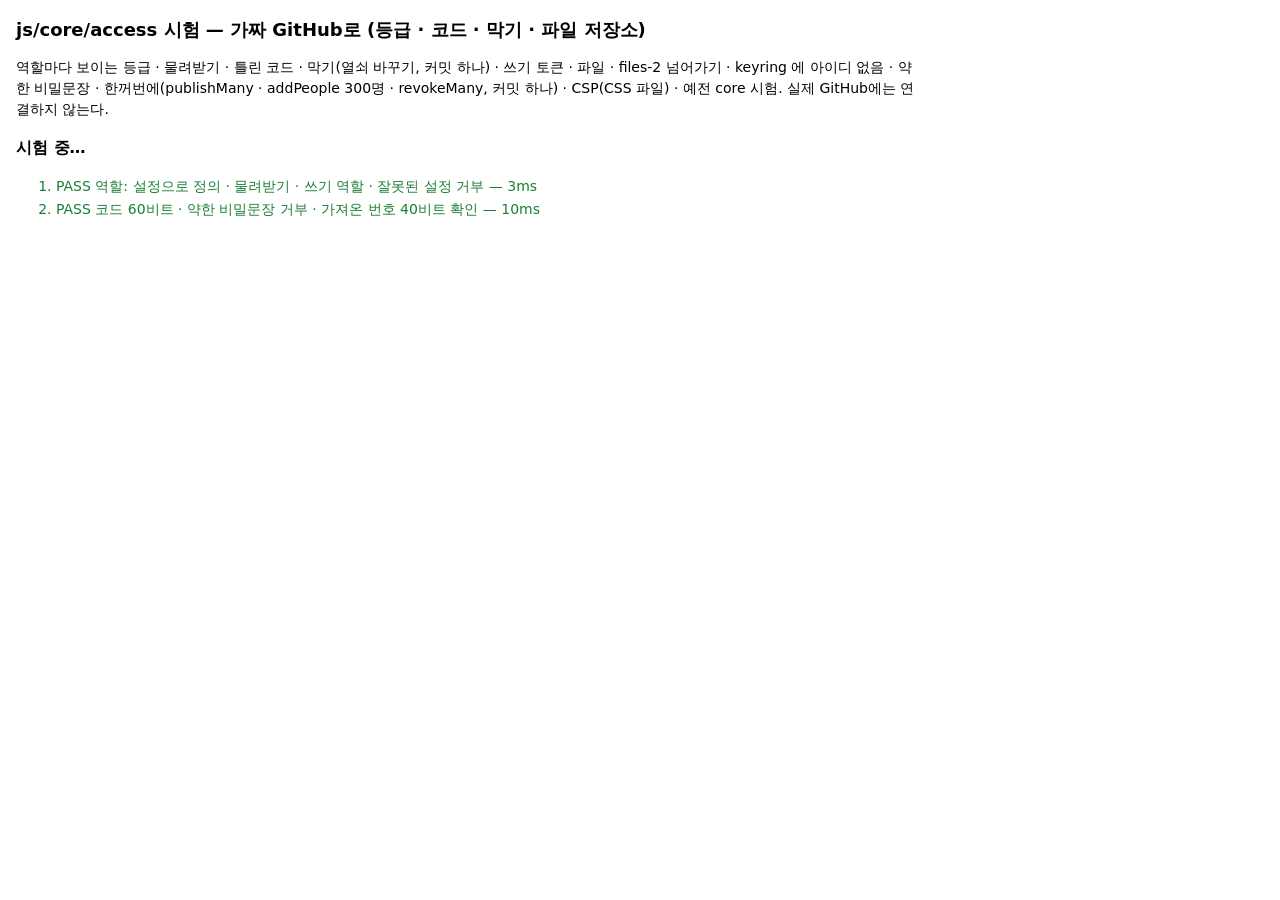
<file: access-test.html>
<!doctype html>
<html lang="ko">
<head>
  <meta charset="utf-8">
  <meta name="viewport" content="width=device-width, initial-scale=1">
  <meta name="robots" content="noindex, nofollow">
  <title>access 시험</title>
  <style>
    :root { color-scheme: light dark; --ok: #1a7f37; --bad: #cf222e; }
    body { font: 14px/1.5 system-ui, sans-serif; margin: 16px; max-width: 900px; background: Canvas; color: CanvasText; }
    h1 { font-size: 18px; }
    li { margin: 2px 0; }
    .ok { color: var(--ok); }
    .bad { color: var(--bad); font-weight: 600; }
    pre { white-space: pre-wrap; font-size: 12px; opacity: .8; }
    #summary { font-size: 16px; font-weight: 700; }
    #ui { margin-top: 24px; }
    iframe { width: 100%; height: 160px; border: 1px solid #8884; }
  </style>
</head>
<body>
  <h1>js/core/access 시험 — 가짜 GitHub로 (등급 · 코드 · 막기 · 파일 저장소)</h1>
  <p>역할마다 보이는 등급 · 물려받기 · 틀린 코드 · 막기(열쇠 바꾸기, 커밋 하나) · 쓰기 토큰 · 파일 · files-2 넘어가기 · keyring 에 아이디 없음 · 약한 비밀문장 · 한꺼번에(publishMany · addPeople 300명 · revokeMany, 커밋 하나) · CSP(CSS 파일) · 예전 core 시험. 실제 GitHub에는 연결하지 않는다.</p>
  <p id="summary">시험 중…</p>
  <ol id="out"></ol>
  <pre id="log"></pre>
  <div id="ui"></div>
<script type="module">
import * as C from './js/core/crypto.js';
import { createCore } from './js/core/core.js';
import { FakeGitHub } from './js/core/fake-backend.js';
import * as A from './js/core/access.js';
import * as UI from './js/core/access-ui.js';

const out = document.getElementById('out');
const results = [];
function report(name, ok, detail = '') {
  results.push({ name, ok, detail });
  const li = document.createElement('li');
  li.className = ok ? 'ok' : 'bad';
  li.textContent = `${ok ? 'PASS' : 'FAIL'} ${name}${detail ? ' — ' + detail : ''}`;
  out.append(li);
}
function assert(cond, msg) { if (!cond) throw new Error(msg); }
const eq = (a, b, msg) => assert(JSON.stringify(a) === JSON.stringify(b), `${msg}: ${JSON.stringify(a)} ≠ ${JSON.stringify(b)}`);
async function rejects(p, code, msg) {
  try { await (typeof p === 'function' ? p() : p); } catch (e) { assert(!code || e.code === code, `${msg}: 오류 코드 ${e.code} (기대 ${code}) ${e.message}`); return e; }
  throw new Error(`${msg}: 오류가 나야 하는데 안 났어요`);
}
async function test(name, fn) {
  const t0 = performance.now();
  try { await fn(); report(name, true, `${Math.round(performance.now() - t0)}ms`); }
  catch (e) { console.error(e); report(name, false, e.message || String(e)); }
}

// ---------- 가짜 GitHub: 비공개 데이터 저장소 + 공개 사이트 저장소 (+ 파일 저장소는 쓰기 토큰이 만든다) ----------
const RUN = Date.now().toString(36);
const dbs = [];
const gh = new FakeGitHub({ owner: 'jayangchild', tokens: ['core-tok', 'pub-tok', 'pub-tok-2'], creators: ['pub-tok', 'pub-tok-2'] });
const dataRepo = gh.repo('jayangchild-data', { isPublic: false });
const site = gh.repo('jayangchild.github.io', { isPublic: true });
site.files.set('index.html', { sha: 'sha0', bytes: C.utf8('<!doctype html>') });
site.addCommit('init', ['index.html']);

const ROLES = [
  { id: 'public' },
  { id: 'parent', inherits: ['public'] },
  { id: 'teacher', inherits: ['parent'] },
  { id: 'officer', inherits: ['teacher'], write: true, labels: ['부장', '부감', '총무', '회계', '서기'] },
  { id: 'admin', inherits: ['officer'], write: true },
];
const CFG = { site: 'jayangchild', title: '자양교회 유년부', owner: 'jayangchild', repo: 'jayangchild.github.io', siteUrl: 'https://jayangchild.github.io/', roles: ROLES, files: { limit: 40000 } };
const CORE_PW = 'jayang-yunyeon-2026';

function device(tag) {
  const kvName = `ax-test-${RUN}-${tag}`;
  dbs.push(kvName);
  return A.createAccess(CFG, { reader: gh.reader(CFG.repo), backendFor: (token, r) => gh.client(token, r.repo), kvName });
}
function coreDevice(tag) {
  const dbName = `ax-core-${RUN}-${tag}`;
  dbs.push(dbName);
  return createCore({ dbName, backend: token => dataRepo.client(token), autoSync: false, siteUrl: CFG.siteUrl, user: tag });
}
const siteText = p => (site.files.get(p) ? C.unutf8(site.files.get(p).bytes) : '');
const siteJSON = p => JSON.parse(siteText(p));
const titles = list => list.map(x => x.data?.title).filter(Boolean).sort();

let CA; let AX; let admin; let adminCode; let recoveryCode;
const P = {}; // 사람: { id, code, person }
const pub = {}; // 올린 항목 id

// ---------- 1. 역할 ----------
await test('역할: 설정으로 정의 · 물려받기 · 쓰기 역할 · 잘못된 설정 거부', async () => {
  const R = A.defineRoles(ROLES);
  eq(R.closure('parent'), ['public', 'parent'], '학부모');
  eq(R.closure('officer'), ['public', 'parent', 'teacher', 'officer'], '임원');
  eq(R.tiersOf('admin'), ['parent', 'teacher', 'officer', 'admin'], '관리자 열쇠');
  eq(R.tiersOf('public'), [], '공개는 열쇠 없음');
  eq([R.canWrite('teacher'), R.canWrite('officer'), R.canWrite('admin')], [false, true, true], '쓰기');
  eq([R.adminId, R.name('teacher'), R.display('officer', ['총무'])], ['admin', '선생님', '임원 (총무)'], '이름');
  const D = A.defineRoles([{ id: 'public' }, { id: 'a' }, { id: 'b' }, { id: 'c', inherits: ['a', 'b'] }, { id: 'admin', inherits: ['c'] }]);
  eq(D.closure('c'), ['public', 'a', 'b', 'c'], '여러 역할 물려받기');
  eq(D.lost('c', 'a'), ['b', 'c'], '역할을 낮추면 잃는 등급');
  await rejects(() => A.defineRoles([{ id: 'public' }, { id: 'a', inherits: ['b'] }, { id: 'b', inherits: ['a'] }, { id: 'admin' }]), 'bad-roles', '돌고 도는 역할');
  await rejects(() => A.defineRoles([{ id: 'public' }, { id: 'a', inherits: ['zz'] }, { id: 'admin' }]), 'bad-roles', '없는 역할');
  await rejects(() => A.defineRoles([{ id: 'a' }, { id: 'admin' }]), 'bad-roles', 'public 없음');
});

// ---------- 2. 코드 · 비밀문장 ----------
await test('코드 60비트 · 약한 비밀문장 거부 · 가져온 번호 40비트 확인', async () => {
  const codes = new Set();
  for (let i = 0; i < 500; i++) {
    const c = A.newAccessCode();
    assert(/^[A-HJ-NP-Z2-9]{4}-[A-HJ-NP-Z2-9]{4}-[A-HJ-NP-Z2-9]{4}$/.test(c), `코드 모양 ${c}`);
    codes.add(c);
  }
  eq(codes.size, 500, '겹치지 않음');
  assert(A.ACCESS_CODE_BITS >= 60, '60비트 이상');
  eq(A.normAccessCode(' k7qx m2pa-9trd '), 'K7QXM2PA9TRD', '코드 정리');
  for (const w of ['20150304', '2015-03-04', '1234567890', '010-1234-5678', 'aaaaaaaaaaaa', 'password12', 'abcdefghijk', '짧은비밀', 'qwer1234!!']) {
    await rejects(() => A.checkPassphrase(w), 'weak-passphrase', `약한 비밀문장 "${w}"`);
  }
  await rejects(() => A.checkPassphrase('kimcheolsu-2015', { identifier: 'kimcheolsu' }), 'weak-passphrase', '아이디가 들어간 것');
  assert(A.checkPassphrase('blue-river-sings-7'), '좋은 비밀문장');
  assert(A.checkPassphrase('우리 아이 웃음소리 2026'), '한글 비밀문장');
  assert(A.codeBits('123456') < A.MIN_CODE_BITS, '6자리 번호는 약함');
  assert(A.codeBits('48213958271049582') >= A.MIN_CODE_BITS, '17자리 번호는 충분');
  eq(await A.lookupId('s', '010-1111 2222'), await A.lookupId('s', '01011112222'), '아이디 정리 후 같은 자리');
});

// ---------- 3. 처음 설정 ----------
await test('설정: core 를 연 관리자가 setup → 관리자 코드 · 명단 복구 코드 · keyring · 등급 목록', async () => {
  CA = coreDevice('admin');
  await CA.setup('core-tok', CORE_PW);
  AX = device('admin');
  await rejects(() => AX.setup(coreDevice('locked'), { token: 'pub-tok', identifier: 'x' }), 'vault-locked', '닫힌 core');
  const r = await AX.setup(CA, { token: 'pub-tok', name: '이관리', identifier: 'yunyeon-admin' });
  admin = r.admin;
  adminCode = r.code;
  recoveryCode = r.recoveryCode;
  assert(/^[A-Z2-9-]{14}$/.test(adminCode), `관리자 코드 ${adminCode}`);
  eq([AX.me().role, AX.me().isAdmin, AX.me().canWrite], ['admin', true, true], '관리자로 들어와 있음');
  assert(site.files.has('keyring.json'), 'keyring.json');
  for (const t of ['parent', 'teacher', 'officer', 'admin']) eq(siteJSON(`access/${t}/index.json`).kv, 1, `${t} 목록 열쇠 판 1`);
  const vaultText = JSON.stringify([...CA.collection('accessPeople').list(), ...CA.collection('accessSys').list()]);
  assert(!vaultText.includes('이관리') && !vaultText.includes('yunyeon-admin') && !vaultText.includes('pub-tok'), '비공개 저장소 안에서도 명단은 관리자 열쇠로 한 번 더 잠김');
  await rejects(() => device('again').setup(CA, { token: 'pub-tok', identifier: 'x' }), 'already-setup', '두 번 설정 안 됨');
});

// ---------- 4. 사람 추가 · 등급마다 올리기 ----------
await test('사람 추가(코드 생성·안내문) · 등급마다 올리기 · 같은 아이디 거부', async () => {
  const add = async (key, o) => {
    const r = await admin.addPerson(o);
    P[key] = { id: r.person.id, code: r.code, ident: o.identifier, name: o.name };
    assert(r.invitation.includes(r.code) && r.invitation.includes(o.identifier) && r.invitation.includes('다른 사람에게 보내지'), '안내문');
    return r;
  };
  await add('p1', { name: '김학부모', identifier: '010-1111-2222', role: 'parent' });
  await add('p2', { name: '이학부모', identifier: 'lee-family-parent', role: 'parent' });
  await add('t1', { name: '박선생님', identifier: 'park-teacher-01', role: 'teacher' });
  const o1 = await add('o1', { name: '최총무님', identifier: 'choi-officer-01', role: 'officer', labels: ['총무'] });
  eq(o1.person.roleLabel, '임원 (총무)', '직분 표시');
  await add('o2', { name: '정서기님', identifier: 'jung-officer-02', role: 'officer', labels: ['서기'] });
  await rejects(() => admin.addPerson({ name: '또김', identifier: '01011112222', role: 'parent' }), 'duplicate', '같은 아이디');
  await rejects(() => admin.addPerson({ name: '약한번호', identifier: 'cust-1', role: 'parent', code: '123456' }), 'weak-code', '가져온 약한 번호');
  await rejects(() => admin.addPerson({ name: 'x', identifier: 'x1', role: 'officer', labels: ['목사'] }), 'bad-label', '없는 직분');
  eq((await admin.people()).length, 6, '명단 6명');
  pub.public = (await AX.publish({ tier: 'public', data: { title: '공개 소식' } })).id;
  pub.parent = (await AX.publish({ tier: 'parent', data: { title: '학부모 사진첩' } })).id;
  pub.teacher = (await AX.publish({ tier: 'teacher', data: { title: '선생님 명단' } })).id;
  pub.officer = (await AX.publish({ tier: 'officer', data: { title: '임원회의 자료' } })).id;
  pub.admin = (await AX.publish({ tier: 'admin', data: { title: '관리자 백업' } })).id;
  assert(siteText('access/public/index.json').includes('공개 소식'), '공개는 평문');
  for (const t of ['parent', 'teacher', 'officer', 'admin']) assert(!/사진첩|명단|임원회의|백업/.test(siteText(`access/${t}/index.json`)), `${t} 목록은 암호문`);
});

// ---------- 5. keyring ----------
await test('keyring.json 에 아이디·이름·역할·직분·토큰이 평문으로 없음', async () => {
  const ring = siteText('keyring.json');
  const words = [];
  for (const p of Object.values(P)) words.push(p.ident, A.normIdentifier(p.ident), p.name);
  words.push('yunyeon-admin', 'yunyeonadmin', '이관리', 'parent', 'teacher', 'officer', '총무', '서기', 'pub-tok', '"role"', '"name"');
  for (const w of words) assert(!ring.includes(w), `keyring 에 "${w}"`);
  const j = JSON.parse(ring);
  eq(Object.keys(j.slots).length, 6, '자리 6개');
  for (const [lid, s] of Object.entries(j.slots)) {
    assert(/^[0-9a-f]{64}$/.test(lid), '자리 이름은 해시');
    eq(Object.keys(s).sort(), ['at', 'b', 'i', 's', 't', 'w'], '자리 모양');
    eq(s.i, 600000, 'PBKDF2 60만 회');
  }
});

// ---------- 6. 역할마다 보이는 등급 ----------
const DEV = {};
await test('역할마다 정확히 자기 등급만 보임 (물려받기 포함)', async () => {
  const expect = {
    p1: { tiers: ['public', 'parent'], titles: ['공개 소식', '학부모 사진첩'] },
    t1: { tiers: ['public', 'parent', 'teacher'], titles: ['공개 소식', '선생님 명단', '학부모 사진첩'] },
    o1: { tiers: ['public', 'parent', 'teacher', 'officer'], titles: ['공개 소식', '선생님 명단', '임원회의 자료', '학부모 사진첩'] },
  };
  for (const [k, ex] of Object.entries(expect)) {
    DEV[k] = device(k);
    const r = await DEV[k].login(P[k].ident, P[k].code);
    eq(r.tiers, ex.tiers, `${k} 등급`);
    eq(Object.keys(r.bundle.keys), ex.tiers.filter(t => t !== 'public'), `${k} 꾸러미 열쇠`);
    eq(titles(await DEV[k].listAll()), ex.titles.slice().sort(), `${k} 보이는 글`);
    for (const t of ['parent', 'teacher', 'officer', 'admin'].filter(t => !ex.tiers.includes(t))) await rejects(() => DEV[k].list(t), 'no-access', `${k} 가 ${t}`);
  }
  eq(titles(await AX.listAll()), ['공개 소식', '관리자 백업', '선생님 명단', '임원회의 자료', '학부모 사진첩'], '관리자는 전부');
  const anon = device('anon');
  eq(titles(await anon.list('public')), ['공개 소식'], '로그인 없이 공개');
  await rejects(() => anon.list('parent'), 'locked', '로그인 없이 학부모');
  eq(DEV.p1.me().role, 'parent', '역할은 자리가 정함 (고르지 않음)');
});

await test('틀린 코드 · 없는 아이디 → 실패, 대소문자·띄어쓰기·- 는 상관없음', async () => {
  const d = device('wrong');
  await rejects(() => d.login(P.p1.ident, P.p2.code), 'bad-login', '남의 코드');
  await rejects(() => d.login(P.p1.ident, 'AAAA-BBBB-CCCC'), 'bad-login', '틀린 코드');
  await rejects(() => d.login('nobody-here', P.p1.code), 'bad-login', '없는 아이디');
  await rejects(() => d.login('', ''), 'bad-login', '빈칸');
  eq(d.me(), null, '들어가지 않음');
  const r = await d.login('010 1111 2222', P.p1.code.toLowerCase().replace(/-/g, ' '));
  eq(r.role, 'parent', '정리해서 맞음');
});

await test('쓰기 역할 꾸러미에만 토큰, 읽기 역할 꾸러미에는 절대 없음', async () => {
  eq([DEV.o1.me().bundle.token, DEV.o1.me().canWrite], ['pub-tok', true], '임원');
  eq(AX.me().bundle.token, 'pub-tok', '관리자');
  for (const k of ['p1', 't1']) {
    const b = DEV[k].me().bundle;
    assert(!('token' in b) && !JSON.stringify(b).includes('pub-tok') && !b.am && !b.vault, `${k} 꾸러미에 토큰·관리자 열쇠 없음`);
  }
  assert(!DEV.o1.me().bundle.am && !DEV.o1.me().bundle.vault, '임원 꾸러미에 관리자 열쇠·데이터 열쇠 없음');
  await rejects(() => DEV.p1.publish({ tier: 'parent', data: { title: 'x' } }), 'read-only', '학부모는 못 올림');
  await rejects(() => DEV.t1.unpublish(pub.parent, 'parent'), 'read-only', '선생님은 휴지통 못 씀');
});

await test('임원이 올리기 · 자기보다 높은 등급은 못 올림 · 휴지통/되살리기', async () => {
  const { id } = await DEV.o1.publish({ tier: 'teacher', data: { title: '달란트 표' } });
  pub.talent = id;
  assert(titles(await DEV.t1.list('teacher')).includes('달란트 표'), '선생님이 봄');
  assert(!titles(await DEV.p1.listAll()).includes('달란트 표'), '학부모는 못 봄');
  await rejects(() => DEV.o1.publish({ tier: 'admin', data: { title: 'x' } }), 'no-access', '임원이 관리자 등급');
  await DEV.o1.unpublish(id, 'teacher');
  assert(!titles(await DEV.t1.list('teacher')).includes('달란트 표'), '휴지통');
  eq(titles(await DEV.t1.list('teacher', { deleted: true })), ['달란트 표'], '휴지통에 있음');
  await DEV.o1.restore(id, 'teacher');
  assert(titles(await DEV.t1.list('teacher')).includes('달란트 표'), '되살림');
});

// ---------- 7. 파일 ----------
const rnd = n => { const u = new Uint8Array(n); for (let i = 0; i < n; i += 65536) crypto.getRandomValues(u.subarray(i, Math.min(n, i + 65536))); return u; };
const blobBytes = async b => new Uint8Array(await b.arrayBuffer());
const sameBytes = (a, b) => a.length === b.length && a.every((x, i) => x === b[i]);
let f1; let f1bytes; let f1sha;
await test('파일 왕복: 암호화해 공개 파일 저장소(-files-1)에, 다른 사람이 받아 풀기', async () => {
  f1bytes = rnd(30000);
  f1 = await DEV.o1.publishFile(new Blob([f1bytes], { type: 'application/octet-stream' }), { tier: 'parent', name: '수련회 사진.bin', data: { title: '수련회 사진' } });
  eq(f1.repo, 'jayangchild-files-1', '첫 파일 저장소');
  eq(gh.created, ['jayangchild-files-1'], '쓰기 토큰이 저장소를 만듦');
  const stored = gh.repo(f1.repo).files.get(f1.path);
  f1sha = stored.sha;
  eq(stored.bytes.length, 30000 + 28, '암호문 크기 (iv + tag)');
  assert(!sameBytes(stored.bytes.subarray(12, 76), f1bytes.subarray(0, 64)), '평문이 아님');
  const got = await DEV.p1.file(f1.id, 'parent');
  assert(sameBytes(await blobBytes(got), f1bytes), '학부모가 받은 내용이 같음');
  const it = (await DEV.t1.list('parent')).find(x => x.id === f1.id);
  eq([it.file.name, it.file.size, it.data.title], ['수련회 사진.bin', 30000, '수련회 사진'], '파일 정보는 암호화되어 있다가 풀림');
  assert(!siteText('access/parent/index.json').includes('수련회'), '목록에 파일 이름 평문 없음');
  // 공개 파일
  const pf = await AX.publishFile(new Blob([C.utf8('공개 안내문')], { type: 'text/plain' }), { tier: 'public', name: '안내.txt' });
  const anon = device('anon2');
  eq(C.unutf8(await blobBytes(await anon.file(pf.id, 'public'))), '공개 안내문', '공개 파일은 로그인 없이');
});

await test('파일 저장소가 한도를 넘으면 -files-2 를 만들어 이어서 올림', async () => {
  const b2 = rnd(30000);
  const f2 = await DEV.o1.publishFile(new Blob([b2]), { tier: 'teacher', name: '두번째.bin' });
  eq(f2.repo, 'jayangchild-files-2', '두 번째 저장소');
  eq(gh.created, ['jayangchild-files-1', 'jayangchild-files-2'], '만든 저장소');
  const man = siteJSON('access/files.json');
  eq(man.repos.map(r => r.name), ['jayangchild-files-1', 'jayangchild-files-2'], '파일 저장소 목록');
  assert(man.repos[0].bytes > 30000 && man.repos[1].bytes === 30028, `쓴 크기 ${JSON.stringify(man.repos)}`);
  assert(sameBytes(await blobBytes(await DEV.t1.file(f2.id, 'teacher')), b2), '두 번째 저장소 파일도 받음');
  assert(sameBytes(await blobBytes(await DEV.t1.file(f1.id, 'parent')), f1bytes), '첫 저장소 파일도 그대로');
});

// ---------- 8. 막기 ----------
await test('막기: 커밋 하나 · 막힌 사람의 예전 꾸러미로 새 글을 못 풂 · 남은 사람은 그대로 로그인', async () => {
  const p2 = device('p2');
  await p2.login(P.p2.ident, P.p2.code);
  const oldKey = p2.me().bundle.keys.parent;
  eq(oldKey.kv, 1, '막기 전 열쇠 판 1');
  const p2lid = p2.me().bundle.session.lid;
  const before = site.commitLog.length;
  const r = await admin.revoke(P.p2.id);
  eq(site.commitLog.length, before + 1, '공개 저장소 커밋 하나');
  const c = site.commitLog.at(-1);
  assert(c.paths.includes('keyring.json') && c.paths.includes('access/parent/index.json'), `한 커밋에 keyring + 목록: ${c.paths}`);
  eq([r.rotated, r.tokenExposed], [['parent'], false], '바뀐 등급');
  assert(!siteJSON('keyring.json').slots[p2lid], '자리 지워짐');
  eq((await admin.people()).find(p => p.id === P.p2.id).status, 'revoked', '명단에는 "막음"으로 남음');
  // 새 글
  const nid = (await AX.publish({ tier: 'parent', data: { title: '막은 뒤 새 소식' } })).id;
  const idx = siteJSON('access/parent/index.json');
  eq([idx.kv, idx.items[nid].kv, idx.items[pub.parent].kv], [2, 2, 2], '목록·새 글·예전 글 모두 새 열쇠(판 2)로');
  const K = await C.importDEK(C.unb64(oldKey.k));
  await rejects(() => C.decryptText(K, idx.items[nid].k, `item:parent:${nid}`), undefined, '예전 열쇠로 새 글의 항목 열쇠를 못 풂');
  await rejects(() => p2.list('parent'), 'revoked', '막힌 사람 기기: 새 꾸러미를 못 받음');
  eq(p2.me(), null, '막힌 기기는 로그아웃됨');
  await rejects(() => device('p2b').login(P.p2.ident, P.p2.code), 'bad-login', '예전 코드로 로그인 안 됨');
  // 남은 사람: 예전 코드로 새 기기에서 로그인 + 새 글 · 예전 파일
  for (const k of ['p1', 't1', 'o1']) {
    const d = device(`${k}-after`);
    await d.login(P[k].ident, P[k].code);
    eq(d.me().bundle.keys.parent.kv, 2, `${k} 새 열쇠`);
    assert(titles(await d.list('parent')).includes('막은 뒤 새 소식'), `${k} 새 글 봄`);
  }
  // 이미 들어와 있던 기기(예전 꾸러미)는 저절로 새 꾸러미를 받음
  assert(titles(await DEV.p1.list('parent')).includes('막은 뒤 새 소식'), '열려 있던 학부모 기기도 새 글 봄');
  assert(sameBytes(await blobBytes(await DEV.p1.file(f1.id, 'parent')), f1bytes), '예전 파일도 열림');
  eq(gh.repo(f1.repo).files.get(f1.path).sha, f1sha, '파일 암호문은 다시 올리지 않음 (항목 열쇠만 다시 감쌈)');
  // 예전 꾸러미를 가진 임원 기기가 올려도 예전 열쇠로 감싸지 않음
  const { id: oid } = await DEV.o1.publish({ tier: 'parent', data: { title: '임원이 올린 새 글' } });
  eq(siteJSON('access/parent/index.json').items[oid].kv, 2, '임원 기기가 새 꾸러미를 받아 새 열쇠로 올림');
});

await test('쓰기 역할을 막으면 토큰이 노출됐다고 알림 → 토큰 바꾸기 → 남은 쓰기 역할은 새 토큰', async () => {
  const r = await admin.revoke(P.o2.id);
  eq([r.tokenExposed, r.rotated], [true, ['parent', 'teacher', 'officer']], '토큰 노출 · 바뀐 등급');
  await admin.setToken('pub-tok-2');
  gh.tokens.delete('pub-tok'); // 예전 토큰을 GitHub 에서 지움
  await DEV.o1.refresh();
  eq(DEV.o1.me().bundle.token, 'pub-tok-2', '임원 꾸러미에 새 토큰');
  await DEV.o1.publish({ tier: 'officer', data: { title: '새 토큰으로 올림' } });
  assert(titles(await AX.list('officer')).includes('새 토큰으로 올림'), '관리자도 새 토큰 (자기 꾸러미가 바뀜)');
});

await test('코드 새로 발급 · 역할 바꾸기 (낮추면 그 등급 열쇠도 바꿈)', async () => {
  const before = site.commitLog.length;
  const r = await admin.resetCode(P.p1.id);
  eq(site.commitLog.length, before + 1, '커밋 하나');
  await rejects(() => device('p1x').login(P.p1.ident, P.p1.code), 'bad-login', '예전 코드');
  P.p1.code = r.code;
  eq((await device('p1y').login(P.p1.ident, r.code)).role, 'parent', '새 코드');
  await rejects(() => DEV.p1.refresh(), 'revoked', '예전 코드로 열린 기기는 새 코드로 다시 로그인해야 함');
  const c = await admin.changeRole(P.t1.id, 'parent');
  eq(c.rotated, ['teacher'], '선생님 열쇠 바뀜');
  await rejects(() => DEV.t1.list('teacher'), 'no-access', '열려 있던 기기도 선생님 글 못 봄');
  const d = device('t1-parent');
  eq((await d.login(P.t1.ident, P.t1.code)).tiers, ['public', 'parent'], '같은 코드, 낮아진 등급');
  await admin.changeRole(P.t1.id, 'teacher');
  eq((await device('t1-back').login(P.t1.ident, P.t1.code)).tiers, ['public', 'parent', 'teacher'], '다시 올림');
});

// ---------- 9. 비밀문장 ----------
await test('내 코드를 비밀문장으로: 약한 것 거부 · 쓰기 역할은 바로 · 읽기 역할은 관리자 요청 · 관리자 작업 뒤에도 유지', async () => {
  await rejects(() => DEV.o1.changeSecret(P.o1.code, '20150304'), 'weak-passphrase', '생일');
  await rejects(() => DEV.o1.changeSecret(P.o1.code, '1234'), 'weak-passphrase', 'PIN');
  await rejects(() => DEV.o1.changeSecret('WRNG-CODE-XXXX', 'blue-river-sings-7'), 'bad-login', '지금 코드가 틀림');
  eq(await DEV.o1.changeSecret(P.o1.code, 'blue-river-sings-7'), { done: true }, '임원은 바로');
  await rejects(() => device('o1x').login(P.o1.ident, P.o1.code), 'bad-login', '예전 코드');
  eq((await device('o1y').login(P.o1.ident, 'blue-river-sings-7')).role, 'officer', '비밀문장으로');
  const p1 = device('p1-pass');
  await p1.login(P.p1.ident, P.p1.code);
  const { request } = await p1.changeSecret(P.p1.code, '우리 아이 웃음소리 2026');
  assert(/^ACX1\./.test(request) && !request.includes('웃음'), '요청 글자에 비밀문장 없음');
  const bad = request.slice(0, 40) + (request[40] === 'A' ? 'B' : 'A') + request.slice(41);
  await rejects(() => admin.applySecretChange(bad), 'bad-request', '고친 요청');
  await admin.applySecretChange(request);
  eq((await device('p1-pass2').login(P.p1.ident, '우리 아이 웃음소리 2026')).role, 'parent', '학부모 비밀문장');
  eq((await admin.people()).find(p => p.id === P.p1.id).secret, 'passphrase', '명단 표시');
  await admin.addPerson({ name: '새선생님', identifier: 'new-teacher-03', role: 'teacher' }); // 관리자 작업 (keyring 다시 씀)
  eq((await device('o1z').login(P.o1.ident, 'blue-river-sings-7')).role, 'officer', '관리자 작업 뒤에도 비밀문장 유지');
});

// ---------- 9b. 한꺼번에: publishMany · addPeople · revokeMany ----------
await test('publishMany: 여러 등급에 여러 글 + 휴지통 → 커밋 하나 · 409 면 다시 읽고 합쳐서 · 읽기 역할·높은 등급 거부', async () => {
  DEV.p1b = device('p1-bulk');
  await DEV.p1b.login(P.p1.ident, '우리 아이 웃음소리 2026');
  DEV.t1b = device('t1-bulk0');
  await DEV.t1b.login(P.t1.ident, P.t1.code);
  const before = site.commitLog.length;
  const items = [
    ...[1, 2, 3].map(i => ({ tier: 'public', data: { title: `묶음 공개 ${i}` } })),
    ...[1, 2, 3, 4, 5].map(i => ({ tier: 'parent', data: { title: `묶음 학부모 ${i}` } })),
    ...[1, 2, 3, 4].map(i => ({ tier: 'teacher', id: `bulk-t${i}`, data: { title: `묶음 선생님 ${i}` } })),
    { tier: 'teacher', id: pub.talent, trash: true },
    { tier: 'teacher', id: 'no-such-item', trash: true },
  ];
  const r = await AX.publishMany(items);
  eq(site.commitLog.length, before + 1, '공개 저장소 커밋 하나');
  eq(site.commitLog.at(-1).paths.slice().sort(), ['access/parent/index.json', 'access/public/index.json', 'access/teacher/index.json'], '등급마다 목록 파일 하나');
  eq(r.length, items.length, '결과 수');
  eq(r.slice(8, 12).map(x => x.id), ['bulk-t1', 'bulk-t2', 'bulk-t3', 'bulk-t4'], '정한 id 그대로');
  eq(r.slice(-2).map(x => [x.trash, x.done]), [[true, true], [true, false]], '휴지통 · 없는 것은 done:false');
  eq(titles(await DEV.p1b.list('parent')).filter(t => t.startsWith('묶음')), [1, 2, 3, 4, 5].map(i => `묶음 학부모 ${i}`), '학부모가 봄');
  const tt = titles(await DEV.t1b.list('teacher'));
  assert(tt.includes('묶음 선생님 4') && !tt.includes('달란트 표'), '선생님 글 · 휴지통으로 간 것은 빠짐');
  assert(!titles(await DEV.p1b.listAll()).some(t => t.startsWith('묶음 선생님')), '학부모는 선생님 글 못 봄');
  // 고치기 + 되살리기 + 동시에 누가 먼저 올림(409) → 다시 읽고 합침
  const c0 = site.conflicts;
  site.beforeCommit = async () => { await DEV.o1.publish({ tier: 'teacher', data: { title: '그사이 임원 글' } }); };
  await AX.publishMany([{ tier: 'teacher', id: 'bulk-t1', data: { title: '묶음 선생님 1 고침' } }, { tier: 'teacher', id: pub.talent, restore: true }]);
  assert(site.conflicts > c0, '409 가 났음');
  const t2 = titles(await DEV.t1b.list('teacher'));
  assert(t2.includes('그사이 임원 글') && t2.includes('묶음 선생님 1 고침') && t2.includes('달란트 표') && !t2.includes('묶음 선생님 1'), `다른 사람 글을 덮어쓰지 않고 합침: ${t2}`);
  await rejects(() => DEV.p1b.publishMany([{ tier: 'parent', data: {} }]), 'read-only', '학부모는 못 올림');
  await rejects(() => DEV.o1.publishMany([{ tier: 'parent', data: {} }, { tier: 'admin', data: {} }]), 'no-access', '임원이 관리자 등급');
  await rejects(() => AX.publishMany([{ tier: 'parent', id: 'x1', data: {} }, { tier: 'parent', id: 'x1', data: {} }]), 'bad-id', '같은 항목 두 번');
  await rejects(() => AX.publishMany([{ tier: 'parent', id: f1.id, data: {} }]), 'bad-id', '파일 항목');
  eq(await AX.publishMany([]), [], '빈 목록은 아무것도 안 함');
});

await test('addPeople: 여러 줄 → 커밋 하나, 잘못된 줄은 error 로 돌려주고 나머지는 넣음 · atomic · revokeMany', async () => {
  const n0 = (await admin.people()).length;
  const before = site.commitLog.length;
  const rows = [
    { name: '묶음학부모', identifier: 'bulk-parent-01', role: 'parent' },
    { name: '또김', identifier: '010 1111 2222', role: 'parent' }, // 이미 있는 아이디
    { name: '약한번호', identifier: 'cust-weak', role: 'parent', code: '123456' }, // 40비트 미만
    { name: '묶음선생님', identifier: 'bulk-teacher-01', role: 'teacher', code: 'Q8ZK-T4NW-77PA-XM3R' }, // 가져온 번호
    { name: '겹침', identifier: 'BULK-PARENT-01', role: 'parent' }, // 같은 묶음 안에서 겹침
    { name: '없는역할', identifier: 'bulk-x', role: 'nobody' },
  ];
  const r = await admin.addPeople(rows);
  eq(site.commitLog.length, before + 1, '공개 저장소 커밋 하나');
  eq(r.map(x => x.error?.code || 'ok'), ['ok', 'duplicate', 'weak-code', 'ok', 'duplicate', 'bad-role'], '줄마다 결과');
  eq((await admin.people()).length, n0 + 2, '두 명만 들어감');
  assert(r[0].invitation.includes(r[0].code) && /^[A-Z2-9]{4}-[A-Z2-9]{4}-[A-Z2-9]{4}$/.test(r[0].code), '자동 코드 + 안내문');
  eq([r[3].code, r[3].weak, r[3].person.roleLabel], ['Q8ZK-T4NW-77PA-XM3R', false, '선생님'], '가져온 번호');
  eq((await device('bulk-p').login('bulk-parent-01', r[0].code)).role, 'parent', '새 학부모 로그인');
  eq((await device('bulk-t').login('bulk-teacher-01', 'q8zk t4nw 77pa xm3r')).tiers, ['public', 'parent', 'teacher'], '새 선생님 로그인');
  // atomic: 하나라도 틀리면 아무것도 넣지 않음
  const c1 = site.commitLog.length;
  await rejects(() => admin.addPeople([{ name: '좋음', identifier: 'bulk-ok-2', role: 'parent' }, rows[2]], { atomic: true }), 'weak-code', 'atomic');
  eq([site.commitLog.length, (await admin.people()).length], [c1, n0 + 2], 'atomic 은 아무것도 안 넣음');
  // revokeMany: 두 사람을 한 번에 막기 → 열쇠는 등급마다 한 번, 커밋 하나
  const kv0 = siteJSON('access/parent/index.json').kv;
  const c2 = site.commitLog.length;
  const v = await admin.revokeMany([r[0].person.id, r[3].person.id]);
  eq(site.commitLog.length, c2 + 1, '막기 커밋 하나');
  eq([v.rotated, v.tokenExposed, v.people.map(p => p.status)], [['parent', 'teacher'], false, ['revoked', 'revoked']], '바뀐 등급 · 상태');
  eq(siteJSON('access/parent/index.json').kv, kv0 + 1, '학부모 열쇠 판은 한 번만 올라감');
  await rejects(() => device('bulk-p2').login('bulk-parent-01', r[0].code), 'bad-login', '막힌 학부모');
  eq((await device('t1-bulk').login(P.t1.ident, P.t1.code)).role, 'teacher', '남은 선생님은 그대로');
  assert(titles(await DEV.p1b.list('parent')).includes('묶음 학부모 1'), '열려 있던 학부모 기기도 새 열쇠로 봄');
  eq((await admin.revokeMany([r[0].person.id])).rotated, [], '이미 막은 사람은 그대로 (열쇠 안 바꿈)');
  await rejects(() => admin.revokeMany(['nobody']), 'not-found', '없는 사람');
});

await test('큰 묶음: 300명 addPeople · 300개 publishMany · 100명 revokeMany → 각각 공개 저장소 커밋 하나, API 요청 수는 사람 수와 상관없음', async () => {
  // 따로 만든 사이트 (PBKDF2 를 줄여서 빨리). 진짜 GitHubBackend 의 요청 수로 센다: commit = 커밋 읽기 1 + 파일마다 blob 1 + tree·commit·ref 3
  const g2 = new FakeGitHub({ owner: 'bulk', tokens: ['core2', 'pub2'], creators: ['pub2'] });
  const data2 = g2.repo('bulk-data', { isPublic: false });
  const site2 = g2.repo('bulk.github.io', { isPublic: true });
  site2.files.set('index.html', { sha: 'sha0', bytes: C.utf8('<!doctype html>') });
  site2.addCommit('init', ['index.html']);
  let calls = 0;
  const COST = { head: () => 1, get: () => 1, put: () => 1, commit: files => 4 + files.length, createRepo: () => 2, check: () => 1, tree: () => 1 };
  const counted = c => new Proxy(c, { get: (t, k) => (typeof t[k] === 'function' && COST[k] ? (...a) => { calls += COST[k](...a); return t[k](...a); } : t[k]) });
  const CFG2 = { ...CFG, site: 'bulk', owner: 'bulk', repo: 'bulk.github.io', siteUrl: 'https://bulk.github.io/', iter: 2000 };
  const mk = tag => { const kvName = `ax-test-${RUN}-${tag}`; dbs.push(kvName); return A.createAccess(CFG2, { reader: g2.reader(CFG2.repo), backendFor: (token, r) => counted(g2.client(token, r.repo)), kvName }); };
  const coreName = `ax-core-${RUN}-bulk`;
  dbs.push(coreName);
  const core2 = createCore({ dbName: coreName, backend: token => data2.client(token), autoSync: false, siteUrl: CFG2.siteUrl, user: 'bulk' });
  await core2.setup('core2', CORE_PW);
  const ax = mk('bulk-admin');
  const { admin: ad } = await ax.setup(core2, { token: 'pub2', name: '묶음관리', identifier: 'bulk-admin' });
  await core2.sync();
  const N = 300;
  const rows = Array.from({ length: N }, (_, i) => ({ name: `고객${i + 1}`, identifier: `CUST-${String(i + 1).padStart(5, '0')}`, role: i % 3 ? 'parent' : 'teacher', code: `48213958271${String(i).padStart(6, '0')}` }));
  rows.push({ name: '겹침', identifier: 'cust-00001', role: 'parent' });
  const c0 = site2.commitLog.length;
  const d0 = data2.commitLog.length;
  calls = 0;
  let prog = 0;
  const t0 = performance.now();
  const r = await ad.addPeople(rows, { onProgress: d => { prog = d; } });
  const ms = Math.round(performance.now() - t0);
  const siteCalls = calls;
  eq(site2.commitLog.length, c0 + 1, `${N}명 → 공개 저장소 커밋 하나`);
  eq([r.filter(x => x.person).length, r.at(-1).error?.code, prog], [N, 'duplicate', N], '300명 들어감, 겹친 줄은 error, 진행 표시');
  eq(Object.keys(JSON.parse(C.unutf8(site2.files.get('keyring.json').bytes)).slots).length, N + 1, 'keyring 자리 301개');
  assert(siteCalls <= 20, `공개 저장소 API 요청 ${siteCalls}번 (사람 수와 상관없이 20번 이하)`);
  const log0 = data2.log.length;
  await core2.sync();
  const dataCommits = data2.commitLog.length - d0;
  const dataCalls = data2.log.length - log0;
  assert(dataCommits >= 1 && dataCommits <= 17, `데이터 저장소 커밋 ${dataCommits}개 (조각 16개 + state 이하)`);
  for (const i of [0, 149, 299]) eq((await mk(`bulk-${i}`).login(rows[i].identifier, rows[i].code)).role, rows[i].role, `${i + 1}번째 로그인`);
  // 300개 글을 두 등급에 → 커밋 하나
  const c1 = site2.commitLog.length;
  calls = 0;
  const items = Array.from({ length: N }, (_, i) => ({ tier: i % 2 ? 'parent' : 'teacher', id: `seed-${i}`, data: { title: `가져온 글 ${i}` } }));
  await ax.publishMany(items);
  const pubCalls = calls;
  eq(site2.commitLog.length, c1 + 1, `${N}개 글 → 커밋 하나`);
  assert(pubCalls <= 12, `publishMany API 요청 ${pubCalls}번`);
  const reader = mk('bulk-reader');
  await reader.login(rows[0].identifier, rows[0].code); // 선생님
  eq((await reader.list('parent')).length + (await reader.list('teacher')).length, N, '300개 모두 열림');
  // 100명 막기 → 커밋 하나
  const c2 = site2.commitLog.length;
  calls = 0;
  const v = await ad.revokeMany(r.slice(0, 100).map(x => x.person.id));
  eq(site2.commitLog.length, c2 + 1, '100명 막기 → 커밋 하나');
  eq(v.rotated, ['parent', 'teacher'], '등급마다 한 번만 바꿈');
  eq(JSON.parse(C.unutf8(site2.files.get('access/parent/index.json').bytes)).kv, 2, '열쇠 판 2 (100번 바뀌지 않음)');
  await rejects(() => mk('bulk-gone').login(rows[5].identifier, rows[5].code), 'bad-login', '막힌 고객');
  eq((await mk('bulk-stay').login(rows[200].identifier, rows[200].code)).role, rows[200].role, '남은 고객');
  document.getElementById('log').textContent += `큰 묶음: ${N}명 addPeople ${ms}ms (PBKDF2 ${CFG2.iter}회) · 공개 저장소 API ${siteCalls}번 · 데이터 저장소 커밋 ${dataCommits}개(요청 ${dataCalls}번) · publishMany ${N}개 API ${pubCalls}번 · revokeMany 100명 API ${calls}번\n`;
  await ax.logout();
});

// ---------- 10. 관리자: 같은 로그인으로 데이터 저장소 열기 · 복구 ----------
await test('관리자: 새 기기에서 아이디+코드 하나로 로그인 → 데이터 저장소(core)까지 열림', async () => {
  await CA.sync();
  const core2 = coreDevice('admin2');
  const ax2 = device('admin2');
  const r = await ax2.login('yunyeon-admin', adminCode);
  eq([r.role, r.isAdmin], ['admin', true], '관리자');
  await rejects(() => DEV.o1.openAdmin(core2), 'not-admin', '임원은 관리자 아님');
  const a2 = await ax2.openAdmin(core2);
  eq(core2.status().open, true, 'core 열림 (사이트 비밀번호 없이)');
  assert((await a2.people()).some(p => p.name === '최총무님'), '명단 보임');
});

await test('관리자 코드를 잃었을 때: 명단 복구 코드 → 새 코드', async () => {
  const ax3 = device('admin3');
  await rejects(() => ax3.recoverAdmin(CA, 'AAAA-BBBB-CCCC-DDDD-EEEE-FFFF'), 'bad-code', '틀린 복구 코드');
  const a3 = await ax3.recoverAdmin(CA, recoveryCode);
  const me = (await a3.people()).find(p => p.role === 'admin');
  const r = await a3.resetCode(me.id);
  await rejects(() => device('admin4').login('yunyeon-admin', adminCode), 'bad-login', '예전 관리자 코드');
  adminCode = r.code;
  eq((await device('admin5').login('yunyeon-admin', r.code)).role, 'admin', '새 관리자 코드');
});

await test('끝까지 keyring·목록에 평문 없음', async () => {
  const all = [...site.files.entries()].filter(([p]) => p !== 'access/public/index.json').map(([, f]) => C.unutf8(f.bytes)).join('\n');
  for (const w of ['김학부모', '이학부모', '박선생님', '최총무님', '010-1111-2222', 'choi-officer-01', '학부모 사진첩', '임원회의', 'pub-tok', 'blue-river', '웃음소리']) assert(!all.includes(w), `공개 저장소에 "${w}"`);
  for (const [name, r] of gh.repos) if (name.includes('-files-')) for (const [, f] of r.files) assert(!C.unutf8(f.bytes).includes('수련회'), '파일 저장소 평문 없음');
});

// ---------- 11. UI 키트 ----------
await test('UI: 로그인 카드(아이디+코드, 역할 고르기 없음) · 안내문 · 막기 확인 글 · 사람 명단', async () => {
  const ui = document.getElementById('ui');
  const d = device('ui');
  let got;
  const done = new Promise(res => { got = res; });
  const card = UI.loginCard({ access: d, onLogin: got });
  ui.append(card);
  assert(!card.querySelector('select') && card.querySelectorAll('input:not([type=checkbox])').length === 2, '입력은 아이디·코드 둘뿐');
  card.querySelector('[name=identifier]').value = P.t1.ident;
  card.querySelector('[name=code]').value = 'WRNG-WRNG-WRNG';
  card.requestSubmit();
  await new Promise(r => setTimeout(r, 1500));
  assert(card.querySelector('.ax-err').textContent.includes('맞지 않아요'), '틀리면 한국어 안내');
  card.querySelector('[name=code]').value = P.t1.code;
  card.requestSubmit();
  const res = await Promise.race([done, new Promise((_, rej) => setTimeout(() => rej(new Error('로그인 안 됨')), 10000))]);
  eq([res.role, res.roleName], ['teacher', '선생님'], '로그인 결과 { role, labels, bundle }');
  assert(Array.isArray(res.labels) && res.bundle, 'labels · bundle');
  const msg = UI.revokeMessage({ name: '이학부모', canWrite: false });
  assert(msg.includes('앞으로 올리는 새 내용은') && msg.includes('이미 내려받') && msg.includes('남아 있을 수 있어요') && msg.includes('남은 분들은'), '막기 글이 쉬운 말로');
  assert(UI.revokeMessage({ name: '정서기님', canWrite: true }).includes('토큰'), '쓰기 역할은 토큰 안내');
  const inv = UI.invitationCard({ title: '자양교회 유년부', siteUrl: CFG.siteUrl, name: '김학부모', identifier: '010-1111-2222', code: 'K7QX-M2PA-9TRD', roleLabel: '학부모' });
  ui.append(inv);
  assert(inv.querySelector('textarea').value.includes('K7QX-M2PA-9TRD') && [...inv.querySelectorAll('button')].map(b => b.textContent).join() === '안내문 복사,카드 인쇄', '안내문 · 복사 · 인쇄');
  const p = UI.confirmRevoke({ name: '이학부모' });
  const dlg = document.querySelector('dialog.ax-dialog');
  assert(dlg?.open && dlg.textContent.includes('이미 내려받'), '막기 확인 창');
  [...dlg.querySelectorAll('button')].find(b => b.textContent === '취소').click();
  eq(await p, false, '취소');
  const table = UI.peopleTable({ admin, access: AX });
  ui.append(table);
  await table.ready;
  // 엄격한 CSP(style-src 'self'): <style> 도 style="" 도 넣지 않고 access-ui.css 를 link 로
  assert(!document.querySelector('style#ax-style') && !ui.querySelector('[style]'), '안에 넣은 style 없음');
  const link = document.querySelector('link[data-ax-style]');
  assert(link && link.href === UI.CSS_URL && /\/js\/core\/access-ui\.css$/.test(link.href), 'access-ui.css 를 link 로');
  if (!link.sheet) await new Promise(res => { link.addEventListener('load', res); setTimeout(res, 3000); });
  eq([getComputedStyle(card).borderRadius, getComputedStyle(table.querySelector('.ax-card')).maxWidth], ['14px', 'none'], 'CSS 파일의 모양이 먹음');
  const rows = table.querySelectorAll('tbody tr');
  eq(rows.length, (await admin.people()).length, '명단 줄 수');
  assert(table.textContent.includes('임원') && table.textContent.includes('막음') && table.textContent.includes('마지막 접속'), '역할 · 막음 · 접속 기록 없음 안내');
  assert([...table.querySelectorAll('option')].some(o => o.textContent === '임원 · 총무'), '직분 고르기');
});

// ---------- 12. 예전 core 시험 ----------
await test('예전 core 시험(core-test.html) 모두 통과', async () => {
  const fr = document.createElement('iframe');
  fr.src = 'core-test.html';
  document.body.append(fr);
  const t0 = Date.now();
  let s = '';
  while (Date.now() - t0 < 180000) {
    await new Promise(r => setTimeout(r, 300));
    s = fr.contentDocument?.body?.dataset?.done || '';
    if (s) break;
  }
  assert(/^PASS (\d+)\/\1$/.test(s), `core 시험: ${s || '시간 초과'}`);
  report.core = s;
  results.coreSummary = s;
  document.getElementById('log').textContent += `core-test: ${s}\n`;
});

// ---------- 끝 ----------
await AX.logout();
for (const n of dbs) indexedDB.deleteDatabase(n);
const fails = results.filter(r => !r.ok);
const summary = `${fails.length ? 'FAIL' : 'PASS'} ${results.length - fails.length}/${results.length}`;
document.getElementById('summary').textContent = summary;
document.getElementById('summary').className = fails.length ? 'bad' : 'ok';
document.title = `access 시험 ${summary}`;
document.body.dataset.done = summary;
document.getElementById('log').textContent += `공개 저장소 커밋 ${site.commitLog.length}개, 파일 ${site.files.size}개\n` + [...site.files.keys()].join('\n');
if (new URLSearchParams(location.search).has('report')) {
  fetch('/__report', { method: 'POST', body: JSON.stringify({ summary, results }) }).catch(() => {});
}
</script>
</body>
</html>
</file>
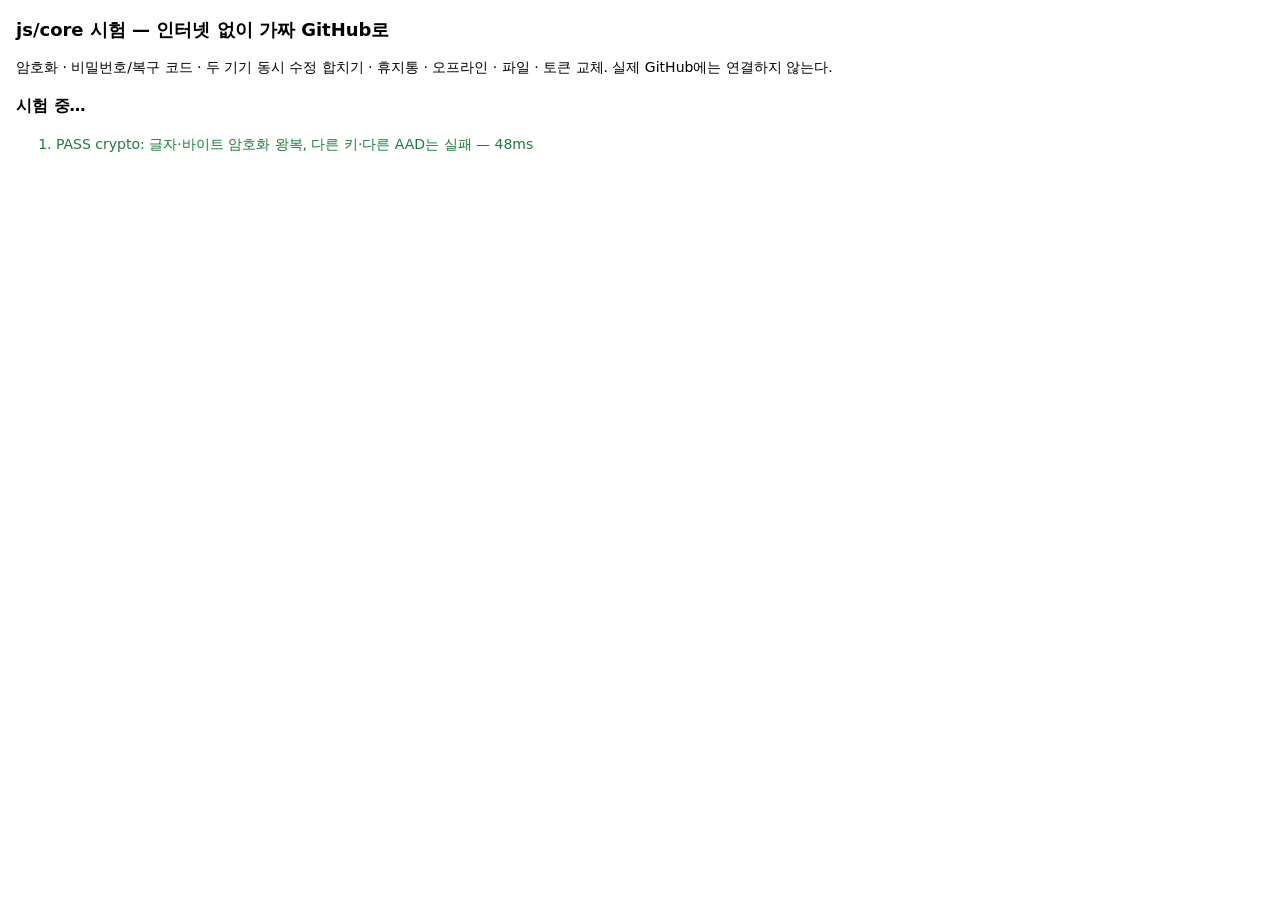
<file: core-test.html>
<!doctype html>
<html lang="ko">
<head>
  <meta charset="utf-8">
  <meta name="viewport" content="width=device-width, initial-scale=1">
  <meta name="robots" content="noindex, nofollow">
  <title>core 시험</title>
  <style>
    :root { color-scheme: light dark; --ok: #1a7f37; --bad: #cf222e; }
    body { font: 14px/1.5 system-ui, sans-serif; margin: 16px; max-width: 900px; background: Canvas; color: CanvasText; }
    h1 { font-size: 18px; }
    li { margin: 2px 0; }
    .ok { color: var(--ok); }
    .bad { color: var(--bad); font-weight: 600; }
    pre { white-space: pre-wrap; font-size: 12px; opacity: .8; }
    #summary { font-size: 16px; font-weight: 700; }
  </style>
</head>
<body>
  <h1>js/core 시험 — 인터넷 없이 가짜 GitHub로</h1>
  <p>암호화 · 비밀번호/복구 코드 · 두 기기 동시 수정 합치기 · 휴지통 · 오프라인 · 파일 · 토큰 교체. 실제 GitHub에는 연결하지 않는다.</p>
  <p id="summary">시험 중…</p>
  <ol id="out"></ol>
  <pre id="log"></pre>
<script type="module">
import * as C from './js/core/crypto.js';
import { mergeRecord } from './js/core/merge.js';
import { createCore, shardPath } from './js/core/core.js';
import { FakeRepo } from './js/core/fake-backend.js';

const out = document.getElementById('out');
const results = [];
let current = '';

function report(name, ok, detail = '') {
  results.push({ name, ok, detail });
  const li = document.createElement('li');
  li.className = ok ? 'ok' : 'bad';
  li.textContent = `${ok ? 'PASS' : 'FAIL'} ${name}${detail ? ' — ' + detail : ''}`;
  out.append(li);
}
function assert(cond, msg) {
  if (!cond) throw new Error(msg);
}
const eq = (a, b, msg) => assert(JSON.stringify(a) === JSON.stringify(b), `${msg}: ${JSON.stringify(a)} ≠ ${JSON.stringify(b)}`);
async function rejects(p, code, msg) {
  try { await p; } catch (e) { assert(!code || e.code === code, `${msg}: 오류 코드 ${e.code} (기대 ${code}) ${e.message}`); return e; }
  throw new Error(`${msg}: 오류가 나야 하는데 안 났어요`);
}
async function test(name, fn) {
  current = name;
  const t0 = performance.now();
  try {
    await fn();
    report(name, true, `${Math.round(performance.now() - t0)}ms`);
  } catch (e) {
    console.error(e);
    report(name, false, e.message);
  }
}

const RUN = Date.now().toString(36);
const dbs = [];
const PW = 'forcsoz-oz-team-2026';
const PW2 = 'new-password-2027';
const repo = new FakeRepo(['tok-1']);
function device(tag) {
  const dbName = `jc-test-${RUN}-${tag}`;
  dbs.push(dbName);
  return createCore({ dbName, backend: token => repo.client(token), autoSync: false, siteUrl: 'https://forcsoz.github.io/', user: tag });
}
const repoText = () => [...repo.files.values()].map(f => new TextDecoder().decode(f.bytes)).join('\n');

let A;
let B;
let code;

// ---------- 1. 암호화 ----------
await test('crypto: 글자·바이트 암호화 왕복, 다른 키·다른 AAD는 실패', async () => {
  const k = await C.newDEK();
  const env = await C.encryptText(k.key, '안녕 오즈 ✓', 'data/members/00.enc');
  eq(await C.decryptText(k.key, env, 'data/members/00.enc'), '안녕 오즈 ✓', '글자 왕복');
  const k2 = await C.newDEK();
  await rejects(C.decryptText(k2.key, env, 'data/members/00.enc'), undefined, '다른 키');
  await rejects(C.decryptText(k.key, env, 'data/members/01.enc'), undefined, '다른 경로(AAD)');
  const bytes = new Uint8Array(100000);
  for (let i = 0; i < bytes.length; i += 65536) crypto.getRandomValues(bytes.subarray(i, i + 65536));
  const enc = await C.encryptBytes(k.key, bytes, 'file:x');
  eq([...await C.decryptBytes(k.key, enc, 'file:x')].slice(0, 50), [...bytes].slice(0, 50), '바이트 왕복');
  assert((await C.decryptBytes(k.key, enc, 'file:x')).length === bytes.length, '길이');
});

await test('crypto: 데이터 키를 비밀번호·복구 코드로 감싸고 풀기 (PBKDF2 60만/20만 회)', async () => {
  const dek = await C.newDEK();
  const pw = await C.makeWrap(PW, C.ITER, dek.raw);
  const rc0 = C.newRecoveryCode();
  assert(/^([A-Z2-9]{4}-){5}[A-Z2-9]{4}$/.test(rc0), `복구 코드 모양: ${rc0}`);
  const rc = await C.makeWrap(C.normCode(rc0), C.RITER, dek.raw);
  eq(C.b64((await C.openWrap(PW, pw)).raw), C.b64(dek.raw), '비밀번호로 푼 키');
  eq(C.b64((await C.openWrap(C.normCode(rc0.toLowerCase().replace(/-/g, ' ')), rc)).raw), C.b64(dek.raw), '복구 코드(소문자·띄어쓰기)로 푼 키');
  assert((await C.openWrap('wrong-password', pw)) === null, '틀린 비밀번호');
  assert((await C.openWrap(C.normCode(C.newRecoveryCode()), rc)) === null, '틀린 복구 코드');
});

// ---------- 2. 합치기 규칙 (순수 함수) ----------
await test('merge: 다른 항목은 둘 다, 같은 항목은 늦은 쪽 + 진 값 보관, 지움 vs 고침은 남김', async () => {
  const base = { id: 'm1', name: '김철수', grade: 2, phone: '010', updatedAt: '2026-11-01T00:00:00Z', updatedBy: 'X', deletedAt: null };
  const l = { ...base, grade: 3, updatedAt: '2026-11-02T00:00:00Z', updatedBy: 'A' };
  const r = { ...base, phone: '011', updatedAt: '2026-11-02T00:00:01Z', updatedBy: 'B' };
  const m = mergeRecord(base, l, r);
  eq([m.grade, m.phone, m._conflicts], [3, '011', undefined], '다른 항목');
  const l2 = { ...base, name: '김철수A', updatedAt: '2026-11-02T00:00:00Z', updatedBy: 'A' };
  const r2 = { ...base, name: '김철수B', updatedAt: '2026-11-02T00:00:05Z', updatedBy: 'B' };
  const m2 = mergeRecord(base, l2, r2);
  eq(m2.name, '김철수B', '늦은 쪽');
  eq(m2._conflicts?.[0]?.value, '김철수A', '진 값 보관');
  const l3 = { ...base, deletedAt: '2026-11-02T00:00:00Z', deletedBy: 'A', updatedAt: '2026-11-02T00:00:00Z', updatedBy: 'A' };
  const r3 = { ...base, grade: 4, updatedAt: '2026-11-02T00:00:01Z', updatedBy: 'B' };
  const m3 = mergeRecord(base, l3, r3);
  eq([m3.deletedAt, m3.grade, m3._conflicts?.[0]?.field], [null, 4, 'deletedAt'], '지움 vs 고침');
  eq(mergeRecord(base, base, r), r, '한쪽만 고침');
  eq(mergeRecord(undefined, l, undefined), l, '한쪽에만 있음');
});

// ---------- 3. 처음 설정 · 새 기기 연결 ----------
await test('설정: 관리자가 setup → 복구 코드, vault.json 에 비밀 정보 없음', async () => {
  A = device('A');
  await rejects(A.setup('tok-1', 'short'), 'weak-password', '짧은 비밀번호');
  code = await A.setup('tok-1', PW, { user: '이선생' });
  assert(/^([A-Z2-9]{4}-){5}[A-Z2-9]{4}$/.test(code), '복구 코드');
  const vault = repo.files.get('vault.json');
  assert(vault, 'vault.json 이 저장소에 있음');
  const vt = new TextDecoder().decode(vault.bytes);
  assert(!vt.includes('tok-1') && !vt.includes(PW), 'vault.json 에 토큰·비밀번호가 그대로 있지 않음');
  await rejects(device('A2').setup('tok-1', PW), 'already-setup', '두 번 setup');
  eq(A.status().state, 'saved', '상태');
});

await test('기록: put/get/list, GitHub에는 암호문만', async () => {
  const members = A.collection('members');
  await members.put({ id: 'kim', name: '김철수', grade: 2, note: '알레르기: 땅콩' });
  await members.put({ id: 'lee', name: '이영희', grade: 3 });
  const auto = await members.put({ name: '박민수', grade: 1 });
  assert(auto.id && auto.createdBy === '이선생' && auto.updatedAt, '자동 id·메타');
  eq(members.list().map(r => r.name), ['김철수', '이영희', '박민수'], '목록');
  eq(A.status().pending > 0, true, '올릴 것 있음');
  await A.sync();
  eq(A.status().state, 'saved', '동기화 후 저장됨');
  const txt = repoText();
  assert(!txt.includes('김철수') && !txt.includes('땅콩') && !txt.includes('kim'), '저장소에 평문 없음');
  // 내용이 같으면 다시 저장하지 않음
  const before = members.get('kim').updatedAt;
  await members.put({ id: 'kim', name: '김철수', grade: 2, note: '알레르기: 땅콩' });
  eq(members.get('kim').updatedAt, before, '같은 내용은 그대로');
});

await test('새 기기: QR 링크 → joinFromQR → 비밀번호로 열기 → 같은 데이터', async () => {
  const { link, svg } = await A.connectDeviceQR();
  assert(link.startsWith('https://forcsoz.github.io/#join='), '링크 모양');
  assert(svg.startsWith('<svg') && svg.length > 1000, 'QR SVG');
  assert(!link.includes('tok-1'), '링크에 토큰이 그대로 있지 않음');
  B = device('B');
  await rejects(B.joinFromQR(link.slice(0, 60)), 'bad-link', '잘린 링크');
  assert(B.hasJoinLink(link), 'hasJoinLink');
  await B.joinFromQR(link);
  await rejects(B.open('wrong-password-x'), 'bad-password', '틀린 비밀번호');
  await B.open(PW);
  await B.setUser('박선생');
  await B.sync();
  eq(B.collection('members').list().map(r => r.name), ['김철수', '이영희', '박민수'], 'B가 받은 목록');
});

// ---------- 4. 동시에 고치기 ----------
await test('동시 수정: 같은 기록의 다른 항목 → 둘 다 남음', async () => {
  await A.collection('members').patch('kim', { grade: 3 });
  await B.collection('members').patch('kim', { phone: '010-1234-5678' });
  await A.sync();
  await B.sync(); // 409 → 받아서 합치고 올림
  await A.sync();
  const a = A.collection('members').get('kim');
  const b = B.collection('members').get('kim');
  eq([a.grade, a.phone], [3, '010-1234-5678'], 'A');
  eq([b.grade, b.phone], [3, '010-1234-5678'], 'B');
  assert(!a._conflicts, '충돌 표시 없음');
});

await test('동시 수정: 같은 항목 → 늦게 고친 쪽, 진 값은 _conflicts 에 (사라지지 않음)', async () => {
  await A.collection('members').patch('lee', { name: '이영희(A)' });
  await new Promise(r => setTimeout(r, 5));
  await B.collection('members').patch('lee', { name: '이영희(B)' });
  await A.sync();
  await B.sync();
  await A.sync();
  const a = A.collection('members').get('lee');
  const b = B.collection('members').get('lee');
  eq(a.name, '이영희(B)', '늦은 쪽 이김');
  eq(b, a, '두 기기 같음');
  eq(a._conflicts.map(c => [c.field, c.value, c.by]), [['name', '이영희(A)', '이선생']], '진 값 보관');
  eq(A.collection('members').conflicts().length, 1, 'conflicts()');
  await A.collection('members').clearConflicts('lee');
  await A.sync();
  await B.sync();
  assert(!B.collection('members').get('lee')._conflicts, '확인 후 지운 표시가 B에도');
});

await test('동시 수정: 같은 조각에 서로 새 기록 → 둘 다 남음 (올리는 도중 끼어들기 포함)', async () => {
  const ids = [];
  for (let i = 0; ids.length < 2; i++) if (shardPath('giftLog', `g${i}`) === shardPath('giftLog', 'g0')) ids.push(`g${i}`);
  await A.collection('giftLog').put({ id: ids[0], member: 'kim', gift: '연필', qty: 1 });
  await B.collection('giftLog').put({ id: ids[1], member: 'lee', gift: '공책', qty: 2 });
  // A가 올리기 직전에 B가 먼저 올린다
  const c0 = repo.conflicts;
  repo.beforePut = () => B.sync();
  await A.sync();
  assert(repo.conflicts > c0, 'A가 409를 받고 합쳐서 다시 올림');
  await B.sync();
  eq(A.collection('giftLog').list().map(r => r.id).sort(), ids.slice().sort(), 'A');
  eq(B.collection('giftLog').list().map(r => r.id).sort(), ids.slice().sort(), 'B');
  assert(repo.log.filter(x => x[0] === 'put').length > 0, 'put 기록');
});

await test('동시 수정: 한쪽은 휴지통, 다른 쪽은 고침 → 지우지 않고 남김', async () => {
  await A.collection('members').softDelete(A.collection('members').list().find(r => r.name === '박민수').id);
  const pid = B.collection('members').list().find(r => r.name === '박민수').id;
  await new Promise(r => setTimeout(r, 5));
  await B.collection('members').patch(pid, { grade: 2 });
  await A.sync();
  await B.sync();
  await A.sync();
  const a = A.collection('members').get(pid);
  eq([a.deletedAt, a.grade], [null, 2], '남음 + 고친 값');
  eq(a._conflicts?.some(c => c.field === 'deletedAt'), true, '지운 기록은 _conflicts 에');
});

await test('올리는 도중에 이 기기에서 또 고침 → 잃지 않고 다음 동기화 때 올라감', async () => {
  const m = A.collection('members');
  await m.patch('kim', { memo: '첫째' });
  repo.beforePut = () => m.patch('kim', { memo: '둘째' });
  await A.sync();
  eq(m.get('kim').memo, '둘째', '이 기기 값');
  assert(A.status().pending > 0, '둘째는 아직 올릴 것');
  await A.sync();
  await B.sync();
  eq(B.collection('members').get('kim').memo, '둘째', 'B가 받음');
});

// ---------- 5. 휴지통 ----------
await test('휴지통: softDelete → 목록에서 빠지고 trash 에 → restore, 다른 기기에도', async () => {
  const g = A.collection('gifts');
  const r = await g.put({ name: '스티커', price: 500 });
  await g.softDelete(r.id);
  eq(g.list().length, 0, '목록에서 빠짐');
  eq(g.trash().map(x => x.id), [r.id], '휴지통');
  eq(g.get(r.id).deletedBy, '이선생', '지운 사람');
  await A.sync();
  await B.sync();
  eq(B.collection('gifts').trash().map(x => x.name), ['스티커'], 'B 휴지통');
  await B.collection('gifts').restore(r.id);
  await B.sync();
  await A.sync();
  eq(A.collection('gifts').list().map(x => x.name), ['스티커'], 'A 되살림');
  eq(A.collection('gifts').list({ deleted: 'all' }).length, 1, "list({deleted:'all'})");
  assert(typeof g.delete === 'undefined' && typeof g.remove === 'undefined', '진짜 지우는 함수 없음');
});

// ---------- 6. 오프라인 ----------
await test('오프라인: 저장은 이 기기에, 잠갔다 열어도 남고, 연결되면 올라감. 그동안 연결 끊기 거부', async () => {
  repo.online = false;
  await A.collection('verses').put({ id: 'v45', ref: '빌립보서 4:4', lines: ['주 안에서 항상 기뻐하라'] });
  const s = await A.sync();
  eq(s.state, 'offline', '오프라인 상태');
  assert(s.pending > 0, '올릴 것 남음');
  await rejects(A.forgetDevice(), 'unsaved', '못 올린 것이 있으면 연결 끊기 거부');
  await A.lock();
  eq(A.status().state, 'locked', '잠김');
  assert(await A.hasUnsaved(), '잠겨도 못 올린 것을 앎');
  await A.open(PW); // 인터넷 없이도 열림 (vault 사본)
  eq(A.collection('verses').get('v45').ref, '빌립보서 4:4', '다시 열어도 있음');
  repo.online = true;
  eq((await A.sync()).state, 'saved', '연결 후 올라감');
  await B.sync();
  eq(B.collection('verses').get('v45').lines, ['주 안에서 항상 기뻐하라'], 'B가 받음');
});

// ---------- 7. 파일 ----------
await test('파일: 암호화해 올리고 다른 기기에서 받기, 큰 사진은 줄이기', async () => {
  const raw = crypto.getRandomValues(new Uint8Array(3000));
  const meta = await A.files.put(new Blob([raw], { type: 'application/octet-stream' }), { name: 'x.bin' });
  const cv = document.createElement('canvas');
  cv.width = 3000; cv.height = 2000;
  const g = cv.getContext('2d');
  g.fillStyle = '#d9792b'; g.fillRect(0, 0, 3000, 2000);
  g.fillStyle = '#fff'; g.font = '200px sans-serif'; g.fillText('유년부', 400, 1000);
  const jpg = await new Promise(r => cv.toBlob(r, 'image/jpeg', 0.95));
  const pic = await A.files.put(jpg, { name: 'photo.jpg' });
  eq([pic.w, pic.h, pic.type], [1600, 1067, 'image/jpeg'], '사진 줄임');
  await A.sync();
  assert(repo.files.has(`files/${meta.id}.bin`) && repo.files.has(`files/${pic.id}.bin`), '저장소에 올라감');
  await B.sync();
  const got = new Uint8Array(await (await B.files.get(meta.id)).arrayBuffer());
  eq([...got], [...raw], 'B가 받은 바이트');
  const pb = await B.files.get(pic.id);
  eq([pb.type, pb.size], ['image/jpeg', pic.size], 'B가 받은 사진');
  assert((await B.files.url(pic.id)).startsWith('blob:'), 'url()');
});

// ---------- 8. 비밀번호를 잊었을 때 ----------
await test('복구: 복구 코드로 새 비밀번호 → 다른 기기는 잠기고 새 비밀번호로 열림, 데이터 그대로', async () => {
  await A.recover('WRONG-CODE-0000-0000-0000-0000', PW2).then(() => { throw new Error('틀린 코드가 통과'); }, e => assert(e.code === 'bad-code', e.code));
  await A.recover(code.toLowerCase(), PW2);
  eq(A.status().open, true, 'A 열림');
  await B.collection('themes').put({ id: 'm11', images: [] }); // B가 잠기기 전에 고친 것
  const s = await B.sync();
  eq([s.state, s.errorCode], ['locked', 'password-changed'], 'B 잠김');
  assert(await B.hasUnsaved(), 'B의 못 올린 것은 남아 있음');
  await rejects(B.open(PW), 'bad-password', '예전 비밀번호');
  await B.open(PW2);
  await B.sync();
  await A.sync();
  eq(A.collection('themes').get('m11')?.id, 'm11', 'B가 고친 것이 올라감');
  eq(B.collection('members').get('kim').grade, 3, '데이터 그대로');
});

await test('비밀번호 바꾸기·새 복구 코드: 예전 코드는 못 씀', async () => {
  await A.changePassword(PW);
  const code2 = await A.newRecoveryCode();
  assert(code2 !== code, '새 코드');
  await rejects(A.recover(code, PW2), 'bad-code', '예전 복구 코드');
  await A.open(PW);
  await B.sync(); // 비밀번호가 바뀌어 B 잠김
  eq(B.status().errorCode, 'password-changed', 'B 잠김');
  await B.open(PW);
  code = code2;
});

// ---------- 9. 토큰 바꾸기 ----------
await test('토큰 교체: 새 토큰을 vault 에 → 다른 기기가 다음 동기화 때 바꿔 씀 → 예전 토큰 지워도 계속', async () => {
  repo.addToken('tok-2');
  await A.rotateToken('tok-2');
  await B.sync();
  repo.revoke('tok-1');
  await B.collection('gifts').put({ name: '색연필' });
  eq((await B.sync()).state, 'saved', 'B 새 토큰으로 저장');
  await A.sync();
  eq(A.collection('gifts').list().map(g => g.name).sort(), ['색연필', '스티커'], 'A가 받음');
  const C2 = device('C');
  const { link } = await A.connectDeviceQR();
  await C2.joinFromQR(link);
  await C2.open(PW);
  eq((await C2.sync()).state, 'saved', '새 QR로 연결한 기기');
  eq(C2.collection('gifts').list().length, 2, 'C 데이터');
  await C2.lock();
});

await test('예전 토큰만 가진 기기 → 오류 "token" (데이터는 그대로)', async () => {
  repo.addToken('tok-3');
  await A.rotateToken('tok-3');
  repo.revoke('tok-2'); // B가 바꿔 쓰기 전에 바로 지움
  await B.collection('gifts').put({ name: '지우개' });
  const s = await B.sync();
  eq([s.state, s.errorCode], ['error', 'token'], 'B 오류');
  assert(await B.hasUnsaved(), 'B의 변경은 남음');
  // 관리자가 새 QR로 다시 연결 → 남은 변경도 올라감
  const { link } = await A.connectDeviceQR();
  await B.joinFromQR(link);
  await B.open(PW);
  eq((await B.sync()).state, 'saved', '다시 연결 후 올라감');
  await A.sync();
  assert(A.collection('gifts').list().some(g => g.name === '지우개'), 'A가 받음');
});

// ---------- 10. 비밀번호 없이 다시 열기 ----------
await test('이 기기 기억: lock → resume, 비밀번호가 바뀌면 다시 비밀번호', async () => {
  await A.rememberDevice(30);
  await A.lock();
  eq(await A.resume(), true, 'resume');
  eq(A.collection('members').get('kim').name, '김철수', '데이터');
  await B.changePassword(PW2);
  await A.sync();
  eq(A.status().errorCode, 'password-changed', 'A 잠김');
  eq(await A.resume(), false, '기억 정보는 버려짐');
  await A.open(PW2);
});

await test('백업 내보내기 · 연결 끊기(다 올린 뒤에만)', async () => {
  const bk = JSON.parse(await A.exportBackup());
  assert(bk.kind === 'forcsoz-core-backup' && Object.keys(bk.shards).length > 3 && bk.vault.pw, '백업 모양');
  assert(!JSON.stringify(bk).includes('김철수'), '백업도 암호문');
  await A.sync();
  await B.sync();
  await B.forgetDevice();
  eq(B.status().connected, false, 'B 연결 끊김');
  eq(repo.files.has('vault.json'), true, 'GitHub 데이터는 그대로');
});

// ---------- 끝 ----------
await A.lock();
for (const n of dbs) indexedDB.deleteDatabase(n);
const fails = results.filter(r => !r.ok);
const summary = `${fails.length ? 'FAIL' : 'PASS'} ${results.length - fails.length}/${results.length}`;
document.getElementById('summary').textContent = summary;
document.getElementById('summary').className = fails.length ? 'bad' : 'ok';
document.title = `core 시험 ${summary}`;
document.body.dataset.done = summary;
document.getElementById('log').textContent = `저장소 파일 ${repo.files.size}개, 요청 ${repo.log.length}번\n` + [...repo.files.keys()].join('\n');
if (new URLSearchParams(location.search).has('report')) {
  fetch('/__report', { method: 'POST', body: JSON.stringify({ summary, results }) }).catch(() => {});
}
</script>
</body>
</html>
</file>
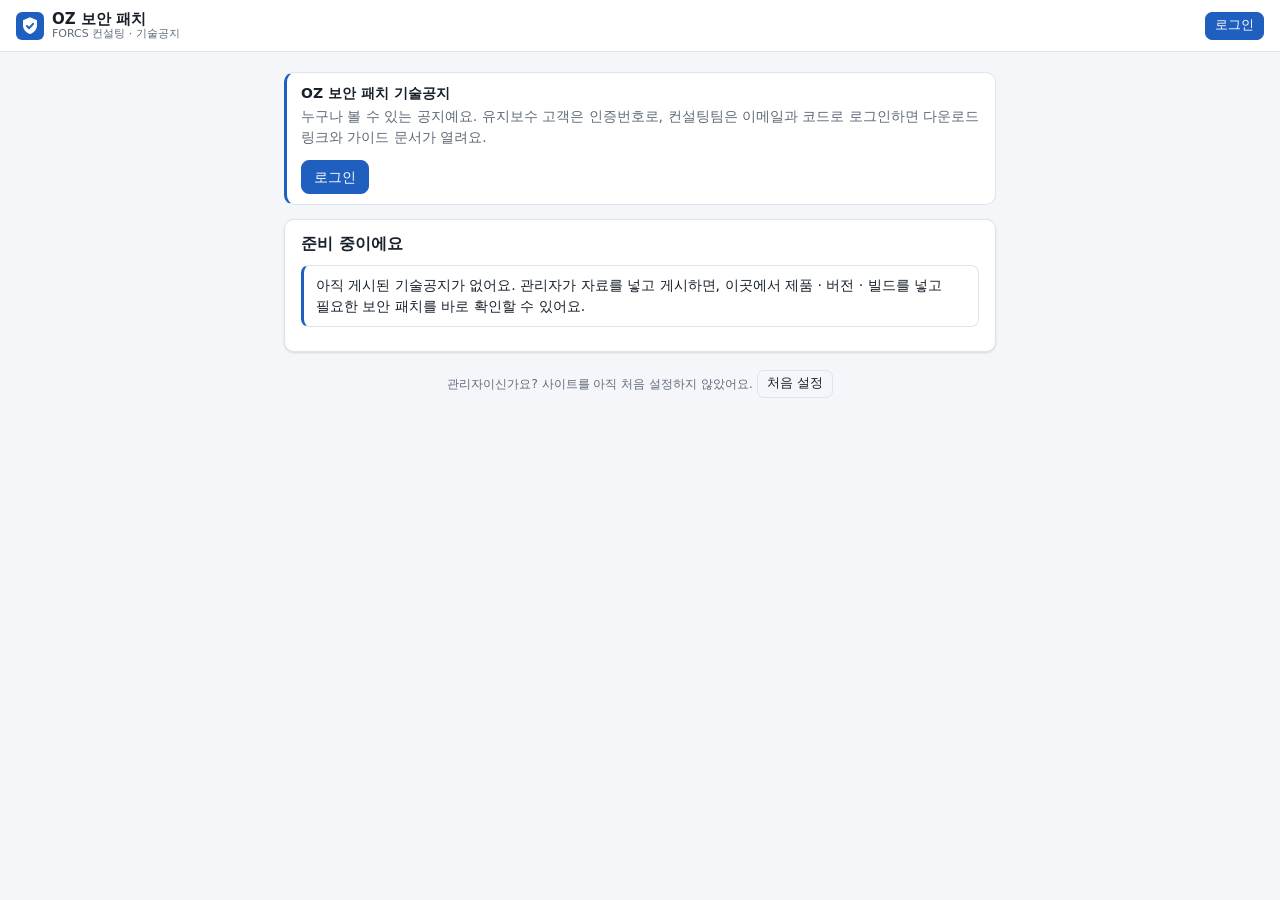
<file: dev.html>
<!doctype html>
<html lang="ko">
<head>
  <meta charset="utf-8">
  <meta name="viewport" content="width=device-width, initial-scale=1, viewport-fit=cover">
  <meta name="robots" content="noindex, nofollow">
  <!-- 이 사이트가 연결하는 곳:
       자기 자신(팀원용 암호문 r/content.json, 스크립트·글꼴 모두 이 사이트 안), GitHub API(관리자 저장),
       raw.githubusercontent.com(공개 파일 저장소 files-N 의 암호문), oztn.net·docs.google.com(링크 점검을 누를 때만, 응답 여부만).
       바깥 스크립트는 없다. PDF 는 이 기기에서 풀어서 pdf.js(사이트 안)로 그린다. -->
  <meta http-equiv="Content-Security-Policy" content="default-src 'self'; script-src 'self'; style-src 'self'; img-src 'self' blob: data:; font-src 'self' data:; connect-src 'self' https://api.github.com https://raw.githubusercontent.com https://oztn.net https://docs.google.com; worker-src 'self'; frame-src 'none'; object-src 'none'; media-src 'none'; manifest-src 'self'; base-uri 'none'; form-action 'none'">
  <meta name="referrer" content="no-referrer">
  <meta name="theme-color" content="#1f5fbf">
  <!-- 개발·시험용: 실제 GitHub 대신 메모리 안의 가짜 GitHub. 새로고침하면 사라진다. 회사 자료는 들어 있지 않다 (?seed=1 이면 시험 서버의 /__seed/ 에서 받음) -->
  <title>OZ 보안 패치 — 개발용 (가짜 GitHub)</title>
  <link rel="icon" href="assets/icon.svg" type="image/svg+xml">
  <link rel="stylesheet" href="css/app.css">
</head>
<body>
  <div id="app"><div class="lock"><p class="muted">여는 중…</p></div></div>
  <dialog id="modal" class="modal"><div id="modal-body"></div></dialog>
  <div id="toast" class="toast" role="status" hidden></div>
  <noscript><p class="noscript">이 사이트는 자바스크립트가 켜져 있어야 보여요.</p></noscript>
  <script type="module" src="dev/dev.js"></script>
</body>
</html>
</file>
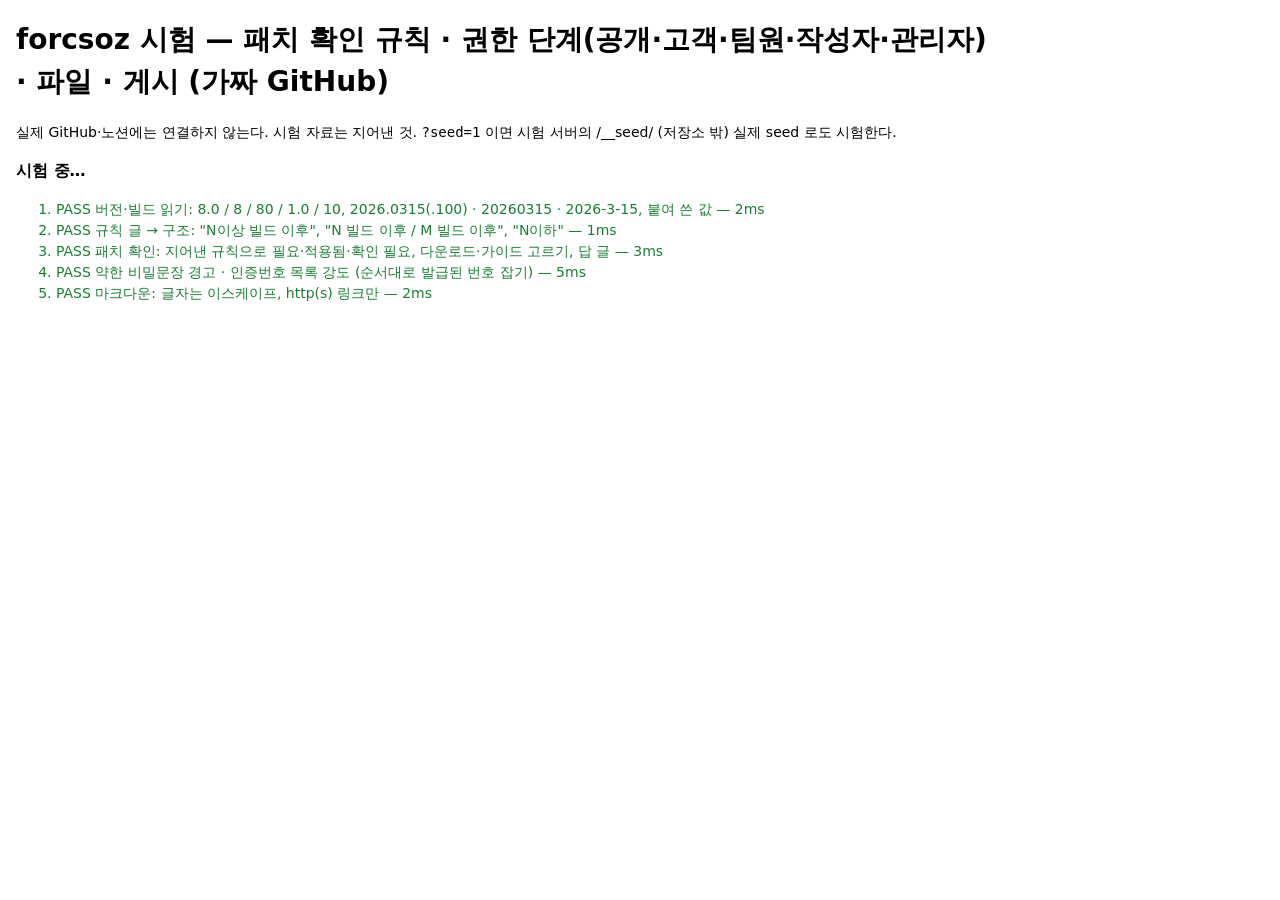
<file: test.html>
<!doctype html>
<html lang="ko">
<head>
  <meta charset="utf-8">
  <meta name="viewport" content="width=device-width, initial-scale=1">
  <meta name="robots" content="noindex, nofollow">
  <meta http-equiv="Content-Security-Policy" content="default-src 'self'; script-src 'self'; style-src 'self'; img-src 'self' blob: data:; font-src 'self' data:; connect-src 'self'; worker-src 'self'; object-src 'none'; base-uri 'none'; form-action 'none'">
  <title>forcsoz 시험</title>
  <link rel="stylesheet" href="css/test.css">
</head>
<body>
  <h1>forcsoz 시험 — 패치 확인 규칙 · 권한 단계(공개·고객·팀원·작성자·관리자) · 파일 · 게시 (가짜 GitHub)</h1>
  <p>실제 GitHub·노션에는 연결하지 않는다. 시험 자료는 지어낸 것. <code>?seed=1</code> 이면 시험 서버의 /__seed/ (저장소 밖) 실제 seed 로도 시험한다.</p>
  <p id="summary">시험 중…</p>
  <ol id="out"></ol>
  <pre id="log"></pre>
<script type="module" src="test.js"></script>
</body>
</html>
</file>
<file: css/app.css>
/* OZ 보안 패치 — 컨설팅팀용: 촘촘하고 깔끔하게. 밝은/어두운 테마 */
:root {
  --bg: #f4f6f9;
  --panel: #ffffff;
  --panel-2: #f8fafc;
  --line: #dfe4eb;
  --line-2: #eef1f5;
  --text: #17202b;
  --muted: #5f6b7a;
  --faint: #8a95a3;
  --accent: #1f5fbf;
  --accent-2: #e8f0fc;
  --accent-text: #ffffff;
  --ok: #17803d;
  --ok-bg: #e5f5ea;
  --bad: #c62828;
  --bad-bg: #fdeaea;
  --warn: #9a5b00;
  --warn-bg: #fff4dc;
  --g-server: #2f6fd6;
  --g-viewer: #0f8a7e;
  --g-agent: #8a4fd0;
  --g-etc: #6b7280;
  --shadow: 0 1px 2px rgba(16, 24, 40, .06), 0 1px 3px rgba(16, 24, 40, .08);
  --radius: 10px;
  --mono: ui-monospace, "Cascadia Mono", Consolas, "D2Coding", monospace;
  color-scheme: light;
}
@media (prefers-color-scheme: dark) {
  :root:not([data-theme="light"]) {
    --bg: #0f141a; --panel: #161c24; --panel-2: #1b222c; --line: #2a333f; --line-2: #222a34;
    --text: #e6ebf1; --muted: #9aa6b4; --faint: #7a8594; --accent: #6aa5ff; --accent-2: #1b2b44; --accent-text: #0b1220;
    --ok: #4cc27a; --ok-bg: #12301f; --bad: #ff7a7a; --bad-bg: #3a1717; --warn: #f0b44c; --warn-bg: #352812;
    --g-server: #6aa5ff; --g-viewer: #3fc7b8; --g-agent: #b48cff; --g-etc: #9aa6b4;
    --shadow: 0 1px 2px rgba(0, 0, 0, .4); color-scheme: dark;
  }
}
:root[data-theme="dark"] {
  --bg: #0f141a; --panel: #161c24; --panel-2: #1b222c; --line: #2a333f; --line-2: #222a34;
  --text: #e6ebf1; --muted: #9aa6b4; --faint: #7a8594; --accent: #6aa5ff; --accent-2: #1b2b44; --accent-text: #0b1220;
  --ok: #4cc27a; --ok-bg: #12301f; --bad: #ff7a7a; --bad-bg: #3a1717; --warn: #f0b44c; --warn-bg: #352812;
  --g-server: #6aa5ff; --g-viewer: #3fc7b8; --g-agent: #b48cff; --g-etc: #9aa6b4;
  --shadow: 0 1px 2px rgba(0, 0, 0, .4); color-scheme: dark;
}

* { box-sizing: border-box; }
html { -webkit-text-size-adjust: 100%; }
body {
  margin: 0; background: var(--bg); color: var(--text);
  font: 14px/1.5 system-ui, -apple-system, "Segoe UI", "Malgun Gothic", "Apple SD Gothic Neo", "Noto Sans KR", sans-serif;
  word-break: keep-all; overflow-wrap: anywhere;
}
body.no-scroll { overflow: hidden; }
a { color: var(--accent); text-decoration: none; }
a:hover { text-decoration: underline; }
h1, h2, h3, h4 { margin: 0; line-height: 1.3; }
h1 { font-size: 22px; letter-spacing: -.01em; }
h2 { font-size: 16px; }
h3 { font-size: 14px; }
h4 { font-size: 13px; margin: 10px 0 6px; }
p { margin: 6px 0; }
code { font-family: var(--mono); font-size: 12.5px; background: var(--panel-2); border: 1px solid var(--line-2); border-radius: 4px; padding: 0 4px; }
pre { font-family: var(--mono); font-size: 12px; background: var(--panel-2); border: 1px solid var(--line); border-radius: 8px; padding: 10px; overflow: auto; white-space: pre-wrap; }
small { font-size: 12px; }
.muted { color: var(--muted); }
.small { font-size: 12px; }
.err { color: var(--bad); }
.ok { color: var(--ok); }
.center { text-align: center; }
.nowrap { white-space: nowrap; }
.grow { flex: 1; }
.pad { padding: 16px; }
.offscreen { position: fixed; left: -9999px; top: 0; }
.skip { position: absolute; left: -9999px; }
.skip:focus { left: 8px; top: 8px; z-index: 100; background: var(--panel); padding: 6px 10px; }
:focus-visible { outline: 2px solid var(--accent); outline-offset: 2px; }
.ic { width: 18px; height: 18px; fill: none; stroke: currentColor; stroke-width: 1.8; stroke-linecap: round; stroke-linejoin: round; flex: none; }

/* ---------- 틀 ---------- */
.topbar {
  position: sticky; top: 0; z-index: 30; height: 52px; display: flex; align-items: center; gap: 12px;
  padding: 0 16px; background: var(--panel); border-bottom: 1px solid var(--line);
}
.brand { display: flex; align-items: center; gap: 8px; color: var(--text); text-decoration: none !important; min-width: 0; }
.brand img { width: 28px; height: 28px; flex: none; }
.brand span { display: flex; flex-direction: column; line-height: 1.1; min-width: 0; overflow: hidden; white-space: nowrap; }
.brand b, .brand small { overflow: hidden; text-overflow: ellipsis; }
.brand b { font-size: 15px; }
.brand small { color: var(--muted); font-size: 11px; }
.topsearch { flex: 1; max-width: 420px; margin-left: 16px; }
.topsearch input { width: 100%; height: 34px; }
.top-right { margin-left: auto; display: flex; align-items: center; gap: 6px; flex: none; }
/* 아직 게시된 것이 없을 때의 공개 화면 (app.js render, A.mode 'none') */
.view.pub-empty { margin: 0 auto; width: 100%; max-width: 760px; }
.setup-hint { text-align: center; margin: 18px 0 0; }
.iconbtn { background: none; border: 1px solid transparent; color: var(--muted); border-radius: 8px; width: 34px; height: 34px; display: grid; place-items: center; cursor: pointer; }
.iconbtn:hover { background: var(--panel-2); color: var(--text); }
.chipstat { font-size: 12px; border: 1px solid var(--line); border-radius: 99px; padding: 2px 8px; color: var(--muted); white-space: nowrap; }
.chipstat.s-pending, .chipstat.s-syncing { color: var(--warn); }
.chipstat.s-error, .chipstat.s-offline { color: var(--bad); border-color: var(--bad); }
.chipstat.warn { color: var(--warn); border-color: var(--warn); background: var(--warn-bg); }

.layout { display: flex; min-height: calc(100vh - 52px); }
.side {
  width: 196px; flex: none; position: sticky; top: 52px; height: calc(100vh - 52px); overflow: auto;
  padding: 12px 8px; border-right: 1px solid var(--line); background: var(--panel); display: flex; flex-direction: column; gap: 2px;
}
.side a { display: flex; align-items: center; gap: 10px; padding: 7px 10px; border-radius: 8px; color: var(--text); text-decoration: none; font-size: 13.5px; }
.side a:hover { background: var(--panel-2); }
.side a.on { background: var(--accent-2); color: var(--accent); font-weight: 600; }
.side .admin-link { margin-top: 8px; border-top: 1px solid var(--line-2); padding-top: 10px; border-radius: 0 0 8px 8px; }
.side .muted-link { color: var(--faint); font-size: 12px; margin-top: 8px; }
.side-foot { margin-top: auto; font-size: 11px; color: var(--faint); padding: 8px 10px; }
.nbadge { margin-left: auto; background: var(--bad); color: #fff; font-size: 10.5px; font-weight: 700; border-radius: 99px; padding: 0 6px; line-height: 17px; }
.nbadge[hidden] { display: none; }
.view { flex: 1; min-width: 0; padding: 20px 24px 60px; max-width: 1240px; }
.view:focus { outline: none; }
.tabbar { display: none; }

@media (max-width: 960px) {
  .side { display: none; }
  .view { padding: 14px 16px 90px; }
  .topsearch { display: none; }
  .hide-sm { display: none; }
  .tabbar {
    display: flex; position: fixed; bottom: 0; left: 0; right: 0; z-index: 30; background: var(--panel); border-top: 1px solid var(--line);
    padding-bottom: env(safe-area-inset-bottom);
  }
  .tabbar a, .tabbar button {
    flex: 1; display: flex; flex-direction: column; align-items: center; gap: 2px; padding: 7px 0 6px; font-size: 11px; color: var(--muted);
    background: none; border: 0; text-decoration: none; position: relative; font-family: inherit; cursor: pointer;
  }
  .tabbar .on { color: var(--accent); font-weight: 600; }
  .tabbar .nbadge { position: absolute; top: 3px; left: 55%; }
}

/* ---------- 공통 조각 ---------- */
.btn {
  display: inline-flex; align-items: center; justify-content: center; gap: 6px; height: 34px; padding: 0 12px; border-radius: 8px;
  border: 1px solid var(--line); background: var(--panel); color: var(--text); font: inherit; font-weight: 500; cursor: pointer;
  text-decoration: none !important; white-space: nowrap;
}
.btn:hover { border-color: var(--accent); }
.btn:disabled { opacity: .5; cursor: default; }
.btn.sm { height: 28px; padding: 0 9px; font-size: 12.5px; border-radius: 7px; }
.btn.big { height: 42px; padding: 0 18px; font-size: 15px; }
.btn.primary { background: var(--accent); border-color: var(--accent); color: var(--accent-text); }
.btn.primary:hover { filter: brightness(1.08); }
.btn.ghost { background: transparent; }
.btn.danger { color: var(--bad); border-color: var(--bad); background: var(--panel); }
.linkbtn { background: none; border: 0; padding: 0; color: var(--accent); font: inherit; cursor: pointer; text-align: left; }
.linkbtn:hover { text-decoration: underline; }
.row { display: flex; flex-wrap: wrap; align-items: center; gap: 6px; margin-top: 8px; }
.row.end { justify-content: flex-end; align-items: flex-end; }
.stack { display: flex; flex-direction: column; gap: 14px; }
.stack.sm { gap: 8px; }
.grid-2 { display: grid; grid-template-columns: repeat(auto-fit, minmax(240px, 1fr)); gap: 12px 16px; }
.grid-3 { display: grid; grid-template-columns: repeat(auto-fit, minmax(160px, 1fr)); gap: 10px 12px; }
.cols { display: grid; grid-template-columns: minmax(0, 1.4fr) minmax(0, 1fr); gap: 16px; margin-top: 16px; align-items: start; }
.cols.wide-left { grid-template-columns: minmax(0, 1.25fr) minmax(0, 1fr); }
@media (max-width: 1100px) { .cols, .cols.wide-left { grid-template-columns: 1fr; } }

input, select, textarea {
  font: inherit; color: var(--text); background: var(--panel); border: 1px solid var(--line); border-radius: 8px; padding: 6px 10px; min-height: 34px; max-width: 100%;
}
textarea { resize: vertical; line-height: 1.45; }
input:focus, select:focus, textarea:focus { border-color: var(--accent); outline: 2px solid var(--accent-2); outline-offset: 0; }
.fld { display: flex; flex-direction: column; gap: 3px; min-width: 0; }
.fld > span { font-size: 12px; color: var(--muted); font-weight: 500; }
.fld input, .fld select, .fld textarea { width: 100%; }
.fld.xs { max-width: 110px; }
.fld .req { color: var(--warn); font-weight: 600; }
.chk { display: inline-flex; align-items: center; gap: 6px; font-size: 13px; cursor: pointer; }
.chk input { min-height: 0; width: 16px; height: 16px; accent-color: var(--accent); }
.checks { display: flex; flex-wrap: wrap; gap: 4px 14px; }
.hint { color: var(--muted); font-size: 12px; margin: 6px 0 0; }

.card { background: var(--panel); border: 1px solid var(--line); border-radius: var(--radius); padding: 14px 16px; box-shadow: var(--shadow); min-width: 0; }
.card + .card { margin-top: 16px; }
.stack > .card + .card { margin-top: 0; }
.card-h { display: flex; align-items: center; justify-content: space-between; gap: 8px; margin-bottom: 10px; }
.card-h h2 { display: flex; align-items: center; gap: 8px; flex-wrap: wrap; }
.more { font-size: 12.5px; white-space: nowrap; }
.page-h { display: flex; align-items: flex-end; justify-content: space-between; gap: 12px; flex-wrap: wrap; margin: 4px 0 14px; }
.eyebrow { font-size: 12px; font-weight: 700; color: var(--accent); letter-spacing: .02em; margin: 0 0 3px; }
.crumbs { font-size: 12.5px; color: var(--muted); margin-bottom: 8px; }
.group-h { font-size: 13px; color: var(--muted); margin: 18px 0 8px; }

.chip { display: inline-flex; align-items: center; gap: 4px; font-size: 12px; line-height: 20px; padding: 0 8px; border-radius: 99px; border: 1px solid var(--line); background: var(--panel-2); color: var(--text); white-space: nowrap; text-decoration: none !important; }
.chip::before { content: ""; width: 6px; height: 6px; border-radius: 50%; background: var(--g-etc); }
.chip.g-server::before, .gdot.g-server, .bf.g-server { background: var(--g-server); }
.chip.g-viewer::before, .gdot.g-viewer, .bf.g-viewer { background: var(--g-viewer); }
.chip.g-agent::before, .gdot.g-agent, .bf.g-agent { background: var(--g-agent); }
.gdot { display: inline-block; width: 7px; height: 7px; border-radius: 50%; margin-right: 6px; background: var(--g-etc); vertical-align: middle; }
a.chip:hover { border-color: var(--accent); }
.pchips { display: flex; flex-wrap: wrap; gap: 4px; }
.tag { display: inline-block; font-size: 11px; line-height: 18px; padding: 0 6px; border-radius: 4px; background: var(--panel-2); border: 1px solid var(--line); color: var(--muted); font-weight: 600; white-space: nowrap; }
.tag.warn { color: var(--warn); border-color: var(--warn); background: var(--warn-bg); }
.badge { display: inline-block; background: var(--bad); color: #fff; font-size: 11px; font-weight: 700; border-radius: 99px; padding: 0 7px; line-height: 18px; }
.badge.sm { font-size: 10px; padding: 0 5px; line-height: 16px; margin-right: 4px; }
.st { display: inline-block; font-size: 11.5px; font-weight: 700; padding: 1px 7px; border-radius: 5px; white-space: nowrap; }
.st-missing { background: var(--bad-bg); color: var(--bad); }
.st-unknown { background: var(--warn-bg); color: var(--warn); }
.st-ok { background: var(--ok-bg); color: var(--ok); }
.vb { font-size: 11px; color: var(--muted); }
.dot { display: inline-block; width: 8px; height: 8px; border-radius: 50%; background: var(--faint); vertical-align: middle; margin-right: 4px; flex: none; }
.dot.ok { background: var(--ok); }
.dot.bad { background: var(--bad); }
.dot.warn { background: var(--warn); }
.dot.internal { background: var(--g-agent); }
.dot.unknown { background: transparent; border: 1.5px solid var(--faint); }
a.ext { display: inline-flex; align-items: center; gap: 2px; }
a.ext small { color: var(--muted); }
a.ext .tag { font-size: 10px; line-height: 15px; }
.note-box { border: 1px solid var(--line); border-left: 3px solid var(--accent); background: var(--panel); border-radius: 8px; padding: 9px 12px; margin: 10px 0; }
.note-box.warn { border-left-color: var(--warn); background: var(--warn-bg); }
.note-box p { margin: 4px 0; }
.empty { text-align: center; padding: 40px 16px; }

/* ---------- 홈 ---------- */
.hero {
  display: grid; grid-template-columns: minmax(0, 1fr) minmax(0, 1.1fr); gap: 20px; align-items: center;
  background: linear-gradient(135deg, var(--accent-2), var(--panel)); border: 1px solid var(--line); border-radius: 14px; padding: 22px 24px;
}
.hero h1 { font-size: 24px; }
.hero-text p.muted { margin-top: 8px; }
.quick { display: grid; grid-template-columns: minmax(0, 1.4fr) minmax(0, .8fr) minmax(0, 1fr) auto; gap: 8px; align-items: end; background: var(--panel); border: 1px solid var(--line); border-radius: 12px; padding: 14px; box-shadow: var(--shadow); }
.quick .hint { grid-column: 1 / -1; margin: 0; }
.quick input, .quick select { height: 42px; }
.quick.inline { grid-template-columns: minmax(0, 1fr) minmax(0, 1fr) auto; margin-bottom: 12px; }
@media (max-width: 960px) {
  .hero { grid-template-columns: 1fr; padding: 16px; gap: 12px; }
  .hero h1 { font-size: 19px; }
  .quick { grid-template-columns: 1fr 1fr; }
  .quick .fld:first-child { grid-column: 1 / -1; }
  .quick .btn { grid-column: 1 / -1; }
}
.quick-actions { display: grid; grid-template-columns: repeat(auto-fit, minmax(210px, 1fr)); gap: 10px; margin-top: 14px; }
.qa { background: var(--panel); border: 1px solid var(--line); border-radius: 10px; padding: 10px 12px; display: flex; flex-direction: column; gap: 6px; }
.qa-k { font-size: 12px; font-weight: 700; color: var(--muted); }
.qa-v { display: flex; flex-wrap: wrap; gap: 6px; }
.plist { list-style: none; margin: 0; padding: 0; }
.plist li + li { border-top: 1px solid var(--line-2); }
.prow { display: grid; grid-template-columns: 76px minmax(0, 1fr); gap: 2px 10px; padding: 9px 4px; color: var(--text); text-decoration: none !important; border-radius: 6px; }
.prow:hover { background: var(--panel-2); }
.pcode { font-family: var(--mono); font-weight: 700; color: var(--accent); font-size: 13px; }
.prow .pcode { grid-row: span 3; }
.ptitle { font-weight: 600; }
.pmeta { font-size: 12px; color: var(--muted); }
.clist { list-style: none; margin: 0; padding: 0; }
.clist li { padding: 6px 0; border-top: 1px solid var(--line-2); font-size: 13px; }
.clist li:first-child { border-top: 0; }
.clist li.new { background: linear-gradient(90deg, var(--accent-2), transparent); }
.clist .when { display: block; }
.rlist { list-style: none; margin: 0; padding: 0; }
.rlist li { padding: 5px 0; display: flex; justify-content: space-between; gap: 8px; border-top: 1px solid var(--line-2); }
.rlist li:first-child { border-top: 0; }
.bars { list-style: none; margin: 0; padding: 0; }
.bars a { display: grid; grid-template-columns: 120px 1fr 20px; gap: 8px; align-items: center; color: var(--text); padding: 3px 0; text-decoration: none !important; font-size: 12.5px; }
.bt { height: 8px; background: var(--line-2); border-radius: 99px; overflow: hidden; }
.bf { display: block; height: 100%; border-radius: 99px; }
.bars b { text-align: right; }

/* ---------- 패치 확인 ---------- */
.check-form { display: flex; flex-direction: column; gap: 10px; }
.check-top { display: grid; grid-template-columns: repeat(auto-fit, minmax(200px, 1fr)); gap: 10px; }
.check-rows { display: flex; flex-direction: column; gap: 6px; }
.crow { display: grid; grid-template-columns: minmax(0, 1.5fr) minmax(0, .7fr) minmax(0, 1fr) 34px; gap: 6px; align-items: center; }
.crow.head { font-size: 12px; color: var(--muted); }
@media (max-width: 600px) {
  .crow { grid-template-columns: 1fr 1fr 34px; }
  .crow select { grid-column: 1 / -1; }
  .crow.head { display: none; }
  .crow + .crow { border-top: 1px dashed var(--line); padding-top: 8px; }
}
.summary { display: grid; grid-template-columns: repeat(3, 1fr); gap: 10px; margin: 14px 0; }
.summary.small { grid-template-columns: repeat(4, 1fr); }
.sum { background: var(--panel); border: 1px solid var(--line); border-radius: 10px; padding: 10px 14px; display: flex; align-items: baseline; gap: 8px; }
.sum b { font-size: 24px; line-height: 1; }
.sum span { color: var(--muted); font-size: 12.5px; }
.s-missing b { color: var(--bad); }
.s-unknown b { color: var(--warn); }
.s-ok b { color: var(--ok); }
.results { list-style: none; margin: 0; padding: 0; }
.res { padding: 10px 0; border-top: 1px solid var(--line-2); }
.res:first-child { border-top: 0; padding-top: 2px; }
.res-h { display: flex; gap: 8px; align-items: baseline; }
.res-t { color: var(--text); }
.res-why { font-size: 12.5px; color: var(--muted); margin: 3px 0 0; font-family: var(--mono); }
.res-extra { font-size: 12.5px; color: var(--warn); margin-top: 3px; }
.res-dl { display: flex; flex-wrap: wrap; align-items: center; gap: 6px; margin-top: 8px; }
.res-dl .k { font-size: 12px; color: var(--muted); margin-right: 2px; }
.res-files { margin-top: 6px; }
.res-ok .res-t { color: var(--muted); }
.answer { position: sticky; top: 64px; }
@media (max-width: 1100px) { .answer { position: static; } }
.answer-text { width: 100%; font-family: var(--mono); font-size: 12px; background: var(--panel-2); margin-top: 8px; }
.seg { display: inline-flex; border: 1px solid var(--line); border-radius: 8px; overflow: hidden; margin-bottom: 8px; }
.seg-b { background: var(--panel); border: 0; padding: 5px 14px; font: inherit; font-size: 13px; color: var(--muted); cursor: pointer; text-decoration: none !important; }
.seg-b + .seg-b { border-left: 1px solid var(--line); }
.seg-b.on { background: var(--accent); color: var(--accent-text); font-weight: 600; }

/* ---------- 파일 ---------- */
.files { display: flex; flex-direction: column; gap: 6px; }
.file { display: flex; align-items: center; gap: 10px; padding: 7px 10px; border: 1px solid var(--line); border-radius: 8px; background: var(--panel-2); }
.file.missing { color: var(--bad); }
.ftype { flex: none; font-size: 10px; font-weight: 800; letter-spacing: .03em; color: #fff; background: var(--g-etc); border-radius: 4px; padding: 2px 5px; }
.ftype.pdf { background: #d14343; }
.ftype.pptx { background: #d4762a; }
.fmeta { flex: 1; min-width: 0; display: flex; flex-direction: column; }
.flabel { font-size: 12px; color: var(--muted); font-weight: 600; }
.fname { font-size: 13px; overflow-wrap: anywhere; }
.factions { display: flex; gap: 4px; flex: none; }
@media (max-width: 520px) { .file { flex-wrap: wrap; } .factions { width: 100%; justify-content: flex-end; } }

/* ---------- 패치 카드 ---------- */
.filters { display: flex; flex-wrap: wrap; align-items: center; gap: 6px; margin: 8px 0; }
.filters .k { font-size: 12px; color: var(--muted); font-weight: 600; margin-right: 2px; }
.fchip { font: inherit; font-size: 12.5px; border: 1px solid var(--line); background: var(--panel); color: var(--text); border-radius: 99px; padding: 3px 10px; cursor: pointer; }
.fchip.on { background: var(--accent); color: var(--accent-text); border-color: var(--accent); }
.fchip.ghost { border-style: dashed; }
.filters-more { margin: 4px 0 8px; }
.filters-more summary { cursor: pointer; font-size: 13px; color: var(--muted); }
.pgrid { display: grid; grid-template-columns: repeat(auto-fill, minmax(300px, 1fr)); gap: 12px; }
.pcard { display: flex; flex-direction: column; gap: 7px; background: var(--panel); border: 1px solid var(--line); border-radius: var(--radius); padding: 14px; color: var(--text); text-decoration: none !important; box-shadow: var(--shadow); }
.pcard:hover { border-color: var(--accent); }
.pcard-h { display: flex; gap: 6px; align-items: center; flex-wrap: wrap; }
.pcard-t { font-weight: 600; font-size: 14.5px; }
.pcard-r { font-size: 12.5px; font-family: var(--mono); }
.pcard-r .k { font-family: inherit; color: var(--muted); }
.pcard-f { font-size: 12px; margin-top: auto; }
.patch-h { display: flex; justify-content: space-between; gap: 12px; flex-wrap: wrap; border-bottom: 1px solid var(--line-2); padding-bottom: 12px; margin-bottom: 4px; }
.patch-h h1 { font-size: 20px; }
.pgrid2 { display: grid; grid-template-columns: minmax(0, 1.2fr) minmax(0, 1fr); gap: 0 24px; }
@media (max-width: 900px) { .pgrid2 { grid-template-columns: 1fr; } }
.psec { padding: 12px 0; border-bottom: 1px solid var(--line-2); }
.psec h3 { font-size: 13px; color: var(--muted); margin-bottom: 8px; }
.psec.warn { background: var(--warn-bg); border-radius: 8px; padding: 10px 12px; border: 0; margin-top: 10px; }
.psec ul { margin: 4px 0; padding-left: 18px; }
.rule { font-family: var(--mono); font-size: 15px; font-weight: 700; margin: 0 0 6px; }
.mini { border-collapse: collapse; font-size: 12.5px; margin: 6px 0; }
.mini th, .mini td { border: 1px solid var(--line); padding: 3px 10px; text-align: left; }
.mini th { background: var(--panel-2); font-weight: 600; color: var(--muted); }
.mini tr.extra td { color: var(--warn); }
.inline-check { display: flex; flex-wrap: wrap; gap: 6px; margin-top: 8px; }
.inline-check input { width: 100px; }
.dl { display: flex; flex-wrap: wrap; gap: 6px; }
.links { list-style: none; margin: 0; padding: 0; display: flex; flex-direction: column; gap: 4px; }
.notepage { margin-top: 8px; border: 1px solid var(--line); border-radius: 8px; padding: 6px 10px; background: var(--panel-2); }
.notepage summary { cursor: pointer; font-weight: 600; }

/* ---------- 마크다운 ---------- */
.md { font-size: 13.5px; }
.md h3, .md h4, .md h5 { margin: 12px 0 6px; }
.md ul, .md ol { padding-left: 20px; margin: 6px 0; }
.md li { margin: 2px 0; }
.callout { background: var(--panel-2); border: 1px solid var(--line); border-radius: 8px; padding: 8px 12px; margin: 8px 0; }
.md.preview { border: 1px dashed var(--line); border-radius: 8px; padding: 8px 12px; margin-top: 8px; }

/* ---------- 매트릭스 ---------- */
.mx-wrap { overflow: auto; max-height: calc(100vh - 150px); border: 1px solid var(--line); border-radius: var(--radius); background: var(--panel); }
.mx { border-collapse: separate; border-spacing: 0; font-size: 13px; min-width: 100%; }
.mx th, .mx td { border-bottom: 1px solid var(--line-2); border-right: 1px solid var(--line-2); padding: 0; text-align: center; }
.mx thead th { position: sticky; top: 0; z-index: 2; background: var(--panel-2); border-bottom: 1px solid var(--line); }
.mx thead th a { display: flex; flex-direction: column; padding: 7px 6px; color: var(--text); min-width: 74px; text-decoration: none !important; }
.mx-code { font-family: var(--mono); font-weight: 700; color: var(--accent); }
.mx thead small { color: var(--muted); font-size: 11px; font-weight: 500; white-space: nowrap; }
.mx tbody th, .mx tfoot th, .mx .corner { position: sticky; left: 0; z-index: 1; background: var(--panel); text-align: left; white-space: nowrap; border-right: 1px solid var(--line); }
.mx .corner { z-index: 3; background: var(--panel-2); padding: 7px 10px; }
.mx tbody th a { display: block; padding: 7px 12px 7px 10px; color: var(--text); font-weight: 500; }
.mx td.hit { background: var(--accent-2); }
.mx td.hit a { display: block; padding: 7px 0; font-weight: 800; color: var(--accent); text-decoration: none; }
.mx td { height: 34px; }
.mx tbody tr:hover th, .mx tbody tr:hover td { background-color: var(--panel-2); }
.mx tbody tr:hover td.hit { background: var(--accent-2); filter: brightness(.97); }
.mx .tot { color: var(--muted); font-size: 12px; padding: 0 8px; }
.mx tfoot th, .mx tfoot td { background: var(--panel-2); font-size: 12px; color: var(--muted); padding: 6px 8px; }
.mx tr.empty-row th a { color: var(--faint); }
.cellbtn { width: 100%; height: 34px; border: 0; background: transparent; font: inherit; font-weight: 800; color: var(--accent); cursor: pointer; }
.cellbtn:hover { outline: 2px solid var(--accent); outline-offset: -2px; }

/* ---------- 제품 ---------- */
.prgrid { display: grid; grid-template-columns: repeat(auto-fill, minmax(220px, 1fr)); gap: 10px; }
.prcard { position: relative; display: flex; flex-direction: column; gap: 4px; background: var(--panel); border: 1px solid var(--line); border-radius: 10px; padding: 12px 44px 12px 14px; color: var(--text); text-decoration: none !important; }
.prcard:hover { border-color: var(--accent); }
.prcard .n { position: absolute; right: 12px; top: 50%; transform: translateY(-50%); font-size: 20px; font-weight: 800; color: var(--accent); }
.prcard .n.zero { color: var(--faint); }
.prcard .muted { font-size: 12px; font-family: var(--mono); }

/* ---------- 표 ---------- */
.table-wrap { overflow-x: auto; }
.tbl { width: 100%; border-collapse: collapse; font-size: 13px; }
.tbl th, .tbl td { text-align: left; padding: 8px 10px; border-bottom: 1px solid var(--line-2); vertical-align: top; }
.tbl th { font-size: 12px; color: var(--muted); font-weight: 600; background: var(--panel-2); position: sticky; top: 0; }
.tbl .btn + .btn { margin-left: 4px; }
.links-tbl .url { font-family: var(--mono); font-size: 11px; overflow-wrap: anywhere; }

/* ---------- 검색 ---------- */
.searchbar { display: flex; gap: 6px; }
.searchbar input { flex: 1; height: 40px; }
.sres { list-style: none; margin: 10px 0; padding: 0; }
.sres li { background: var(--panel); border: 1px solid var(--line); border-radius: 10px; padding: 10px 14px; margin-bottom: 8px; }
.snip { color: var(--muted); font-size: 12.5px; margin: 4px 0 0; }
mark { background: #ffe58a; color: #111; border-radius: 2px; padding: 0 1px; }

/* ---------- 잠금 · 연결 ---------- */
.lock { min-height: 100vh; display: grid; place-items: center; padding: 16px; background: radial-gradient(circle at 30% 20%, var(--accent-2), var(--bg) 60%); }
.lock-card { width: min(380px, 100%); background: var(--panel); border: 1px solid var(--line); border-radius: 16px; padding: 24px; box-shadow: var(--shadow); display: flex; flex-direction: column; gap: 12px; }
.lock-card.wide { width: min(520px, 100%); }
.brand-big { display: flex; align-items: center; gap: 12px; margin-bottom: 4px; }
.brand-big img { width: 44px; height: 44px; }
.brand-big b { display: block; font-size: 18px; }
.brand-big small { color: var(--muted); }
.lock-foot { text-align: center; font-size: 12.5px; margin: 4px 0 0; }
.lock-card details summary { cursor: pointer; font-size: 12.5px; color: var(--muted); }
.lock-card input { height: 40px; }

/* ---------- 관리 ---------- */
.toc { display: flex; flex-wrap: wrap; gap: 6px; margin-bottom: 14px; }
.toc a { font-size: 12.5px; border: 1px solid var(--line); border-radius: 99px; padding: 2px 10px; background: var(--panel); }
.lint { list-style: none; margin: 0; padding: 0; }
.lint li { padding: 6px 0; border-top: 1px solid var(--line-2); font-size: 13px; }
.lint li:first-child { border-top: 0; }
.lint .lv-error .tag { color: var(--bad); border-color: var(--bad); }
.lint .lv-warn .tag { color: var(--warn); border-color: var(--warn); }
.edit-links { display: flex; flex-direction: column; gap: 8px; font-size: 13px; }
.edit-links a:not(.btn) { margin-right: 8px; }
.edit-links b { display: inline-block; min-width: 70px; }
.sync.s-saved { color: var(--ok); }
.sync.s-error, .sync.s-offline { color: var(--bad); }
.sync.s-pending, .sync.s-syncing { color: var(--warn); }
.reveal { cursor: pointer; }
.qr svg { width: 220px; height: 220px; background: #fff; border-radius: 8px; }
.code-big { font-family: var(--mono); font-size: 20px; font-weight: 700; letter-spacing: .05em; text-align: center; padding: 12px; background: var(--panel-2); border-radius: 8px; overflow-wrap: anywhere; }
.editor { display: flex; flex-direction: column; gap: 14px; }
.editor fieldset { border: 1px solid var(--line); border-radius: var(--radius); padding: 12px 14px; background: var(--panel); display: flex; flex-direction: column; gap: 10px; min-width: 0; }
.editor legend { font-weight: 700; font-size: 13.5px; padding: 0 6px; }
.ed-rows { display: flex; flex-direction: column; gap: 6px; }
.ed-row { display: flex; flex-wrap: wrap; gap: 6px 8px; align-items: flex-end; padding: 8px; border: 1px dashed var(--line); border-radius: 8px; background: var(--panel-2); }
.ed-row .fld { flex: 1 1 140px; }
.ed-row .fld.wide { flex: 3 1 260px; }
.ed-row .fld.xs { flex: 0 1 100px; }
.ed-row input[type="file"] { font-size: 12px; border: 0; padding: 4px 0; background: transparent; min-height: 0; }
.ed-group { border: 1px solid var(--line); border-radius: 10px; padding: 10px; display: flex; flex-direction: column; gap: 8px; }
.ed-foot { position: sticky; bottom: 0; display: flex; gap: 8px; padding: 10px 0; background: linear-gradient(transparent, var(--bg) 30%); }
@media (max-width: 960px) { .ed-foot { bottom: 56px; } }
.rule-test { display: flex; flex-wrap: wrap; gap: 6px; align-items: center; }
.rule-test input { width: 120px; }

/* ---------- 알림 · 대화 상자 · 보기 ---------- */
.toast { position: fixed; left: 50%; bottom: 24px; transform: translateX(-50%); z-index: 90; background: var(--text); color: var(--bg); padding: 9px 16px; border-radius: 10px; font-size: 13px; max-width: min(560px, calc(100vw - 32px)); box-shadow: 0 6px 24px rgba(0, 0, 0, .25); }
.toast.error { background: var(--bad); color: #fff; }
@media (max-width: 960px) { .toast { bottom: 76px; } }
.modal { border: 1px solid var(--line); border-radius: 14px; padding: 0; background: var(--panel); color: var(--text); width: min(440px, calc(100vw - 32px)); }
.modal.wide { width: min(720px, calc(100vw - 32px)); }
.modal::backdrop { background: rgba(10, 14, 20, .5); }
.dlg { padding: 18px; display: flex; flex-direction: column; gap: 10px; }
.more-sheet { display: flex; flex-direction: column; padding: 10px; gap: 2px; }
.more-sheet a { display: flex; gap: 10px; align-items: center; padding: 10px; border-radius: 8px; color: var(--text); }
.more-sheet a:hover { background: var(--panel-2); }
.more-sheet .btn { margin-top: 6px; }
.viewer { position: fixed; inset: 0; z-index: 80; background: rgba(20, 24, 30, .92); display: flex; flex-direction: column; }
.viewer-bar { display: flex; align-items: center; gap: 6px; padding: 8px 12px; background: var(--panel); border-bottom: 1px solid var(--line); flex-wrap: wrap; }
.viewer-name { max-width: 50vw; overflow: hidden; text-overflow: ellipsis; white-space: nowrap; font-size: 13px; }
.viewer-page { font-size: 12px; color: var(--muted); font-family: var(--mono); }
.viewer-body { flex: 1; overflow: auto; padding: 12px; display: flex; flex-direction: column; align-items: center; gap: 12px; }
.viewer-body .muted { color: #cfd6df; }
.pdf-page { background: #fff; box-shadow: 0 2px 12px rgba(0, 0, 0, .4); flex: none; }
.pdf-page canvas { display: block; }
.pre-text { max-height: 420px; }
.noscript { padding: 20px; }

/* ---------- 역할 · 로그인 ---------- */
.login-cta { display: flex; align-items: center; justify-content: space-between; gap: 12px; flex-wrap: wrap; background: var(--panel); border: 1px solid var(--line); border-left: 3px solid var(--accent); border-radius: 10px; padding: 10px 14px; margin-bottom: 14px; }
.login-cta div { display: flex; flex-direction: column; gap: 2px; }
.preview-bar { position: sticky; top: 0; z-index: 31; display: flex; align-items: center; justify-content: center; gap: 10px; padding: 6px 12px; background: var(--warn-bg); color: var(--warn); border-bottom: 1px solid var(--warn); font-size: 13px; }
.preview-bar + .topbar { top: 41px; }
.who { font-size: 12.5px; color: var(--muted); max-width: 140px; overflow: hidden; text-overflow: ellipsis; white-space: nowrap; }
.side-public { font-size: 12px; color: var(--muted); padding: 8px 10px; }
h3.sub { margin: 18px 0 8px; font-size: 14px; }
.code-big.inline { display: inline-block; font-size: 18px; padding: 4px 10px; }

.dl .btn, .res-dl .btn, .qa-v .btn { white-space: normal; height: auto; min-height: 28px; padding-top: 4px; padding-bottom: 4px; text-align: left; }
a.who { color: var(--muted); text-decoration: none; }
.crow select, .crow input { width: 100%; min-width: 0; }
</file>
<file: css/test.css>
body { font: 14px/1.5 system-ui, sans-serif; margin: 16px; max-width: 980px; }
.ok { color: #1a7f37; }
.bad { color: #cf222e; font-weight: 600; }
pre { white-space: pre-wrap; font-size: 12px; opacity: .8; }
#summary { font-size: 16px; font-weight: 700; }
</file>
